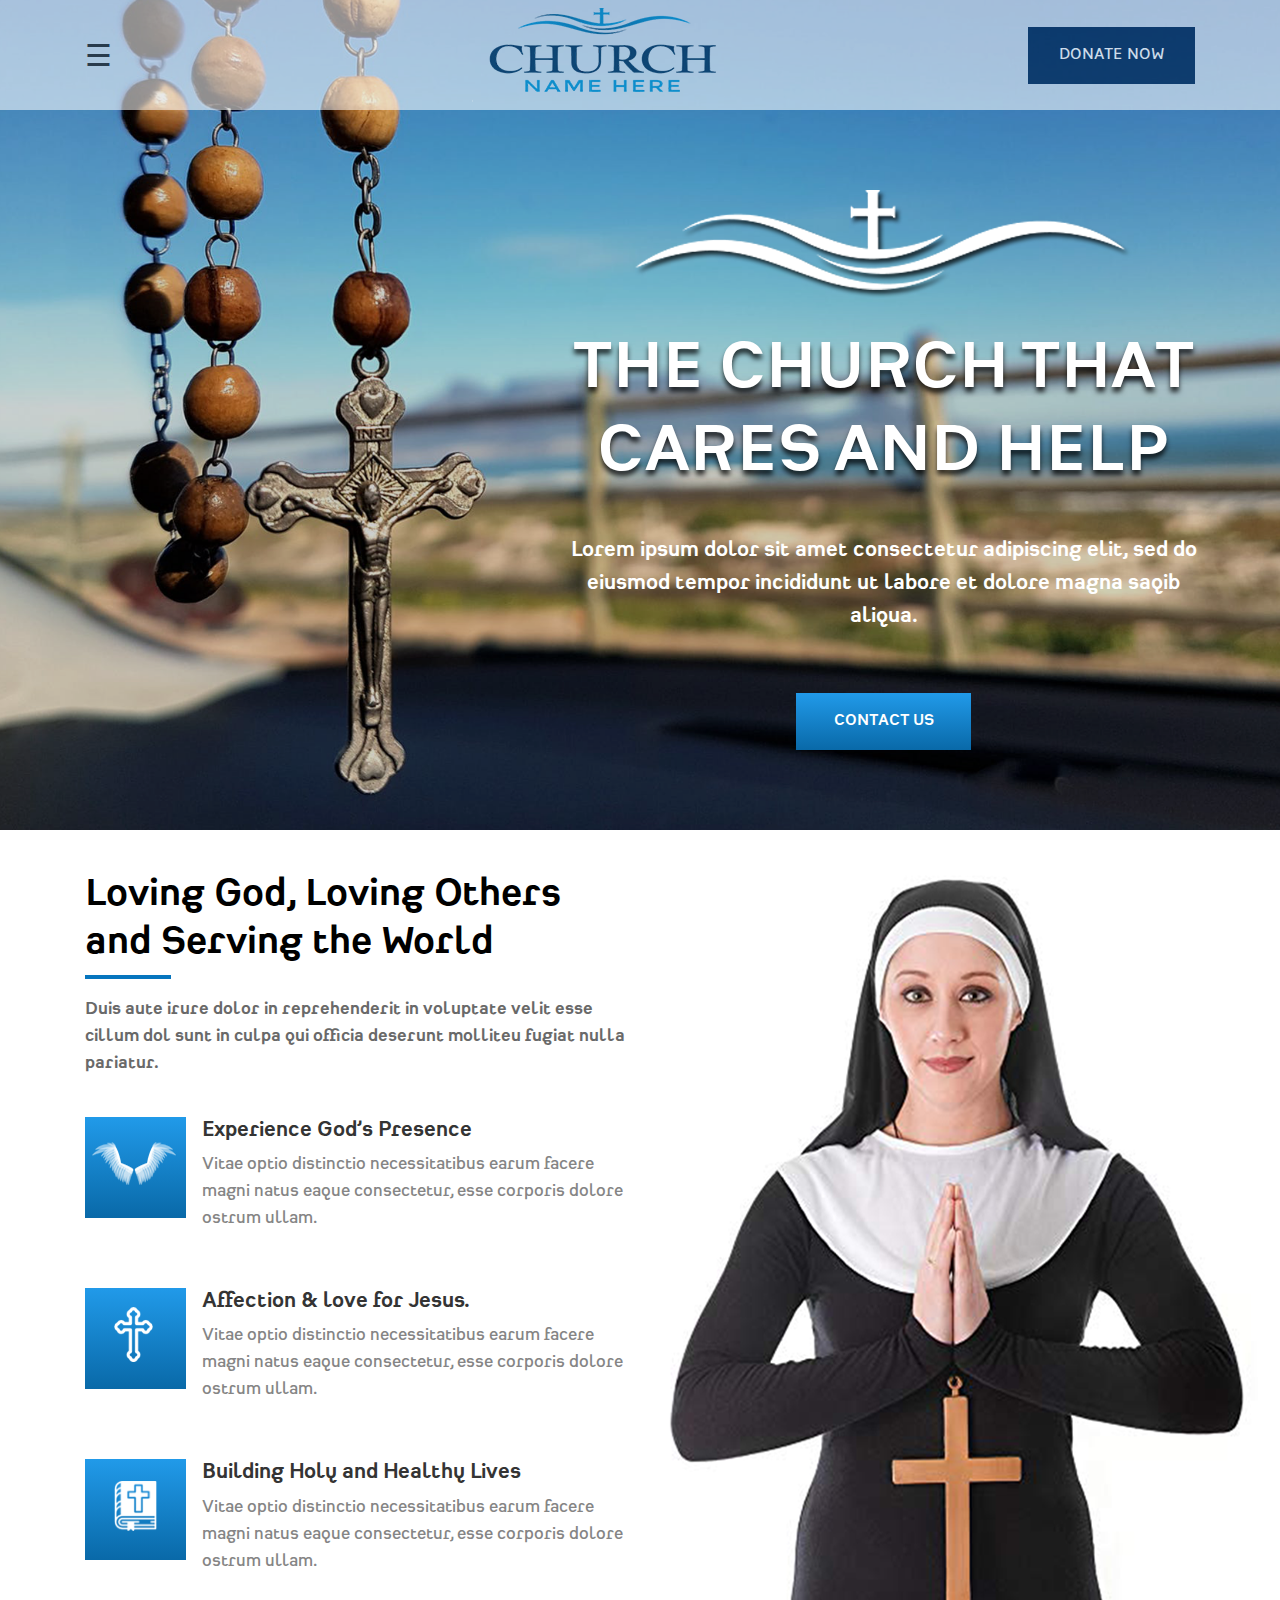
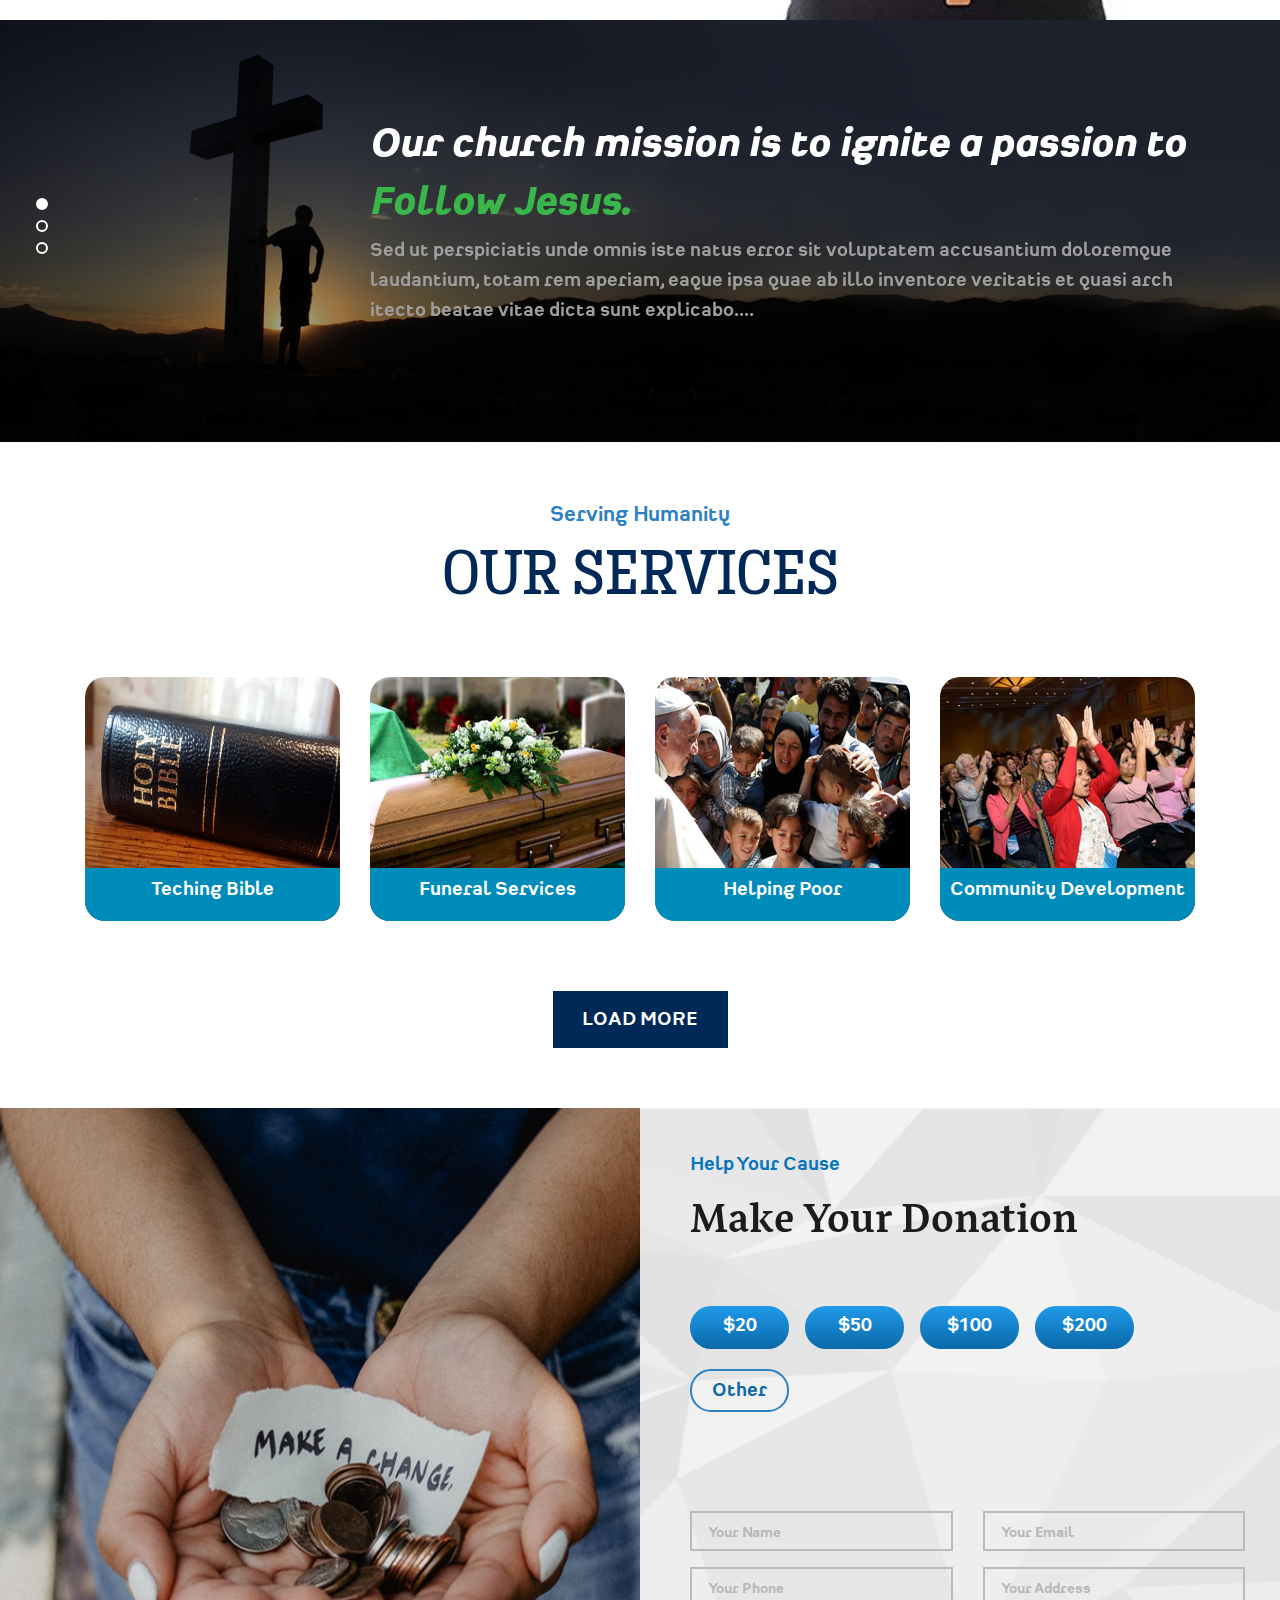
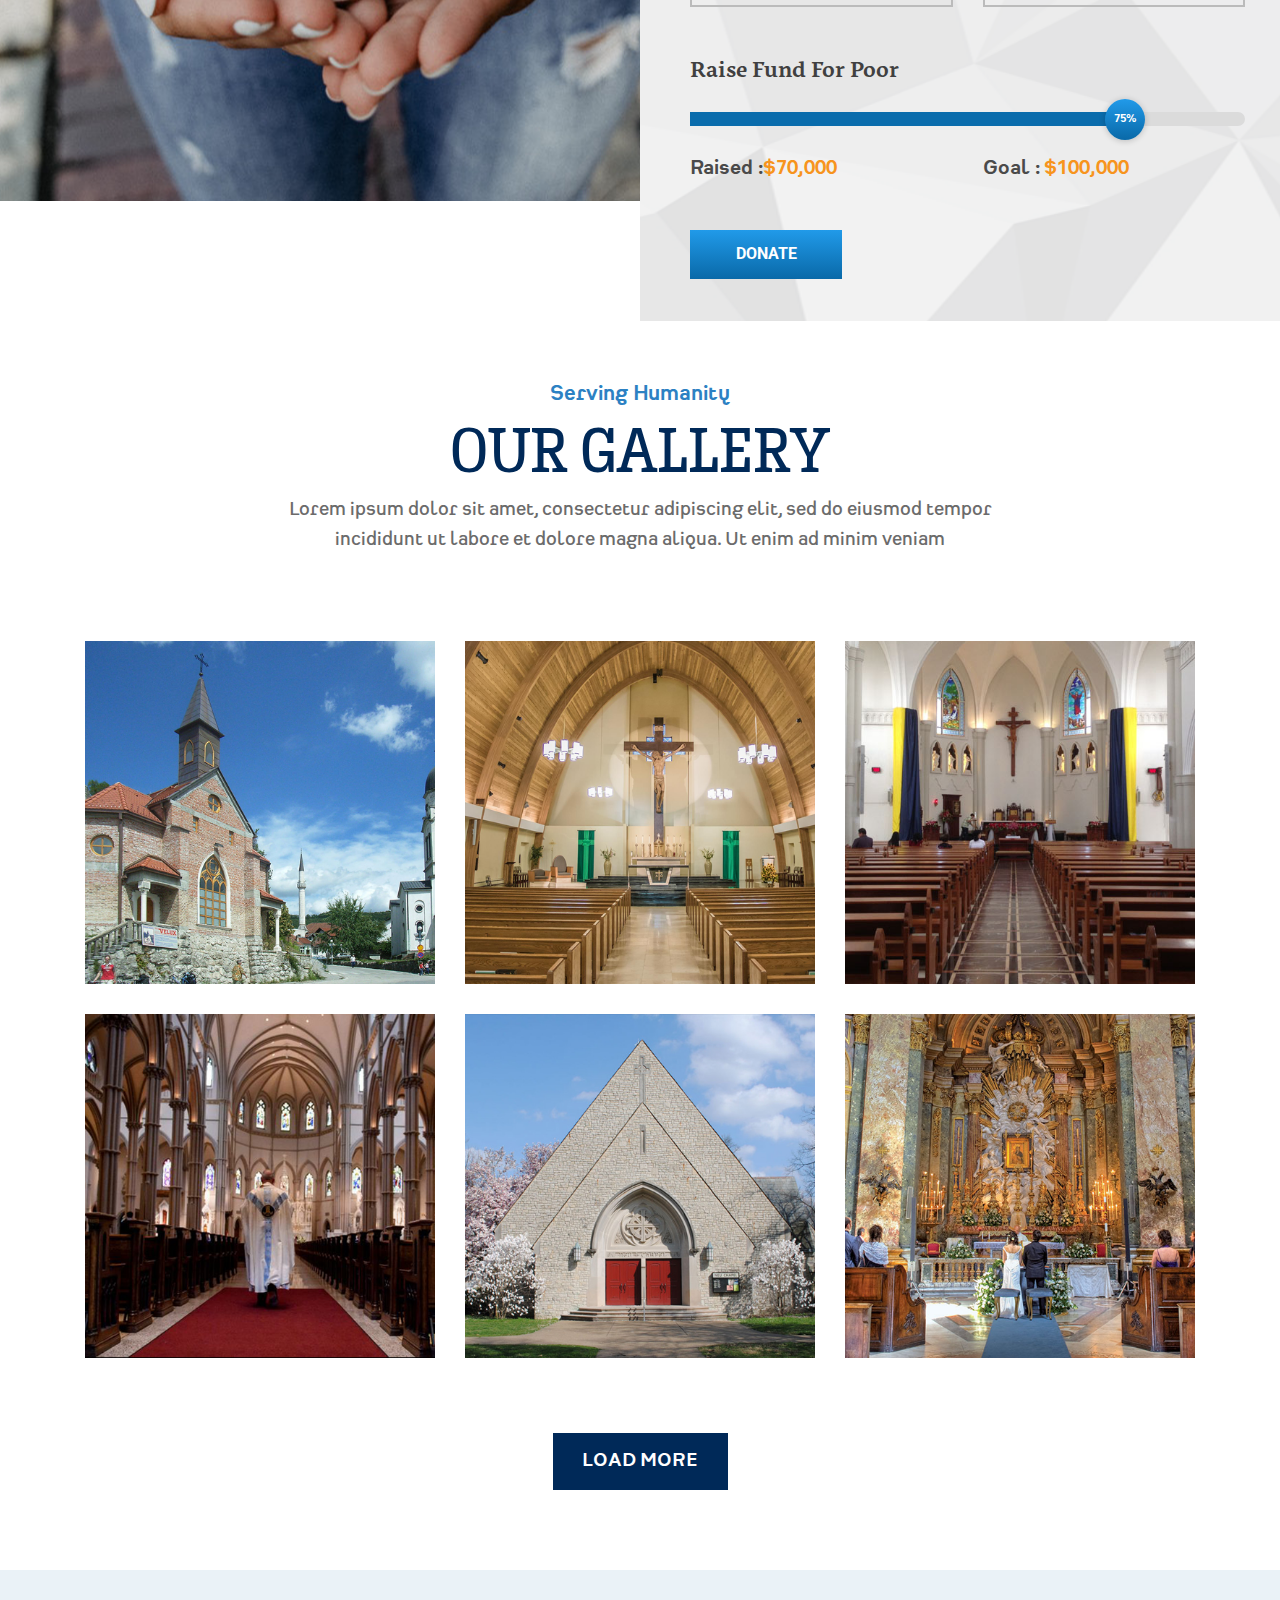
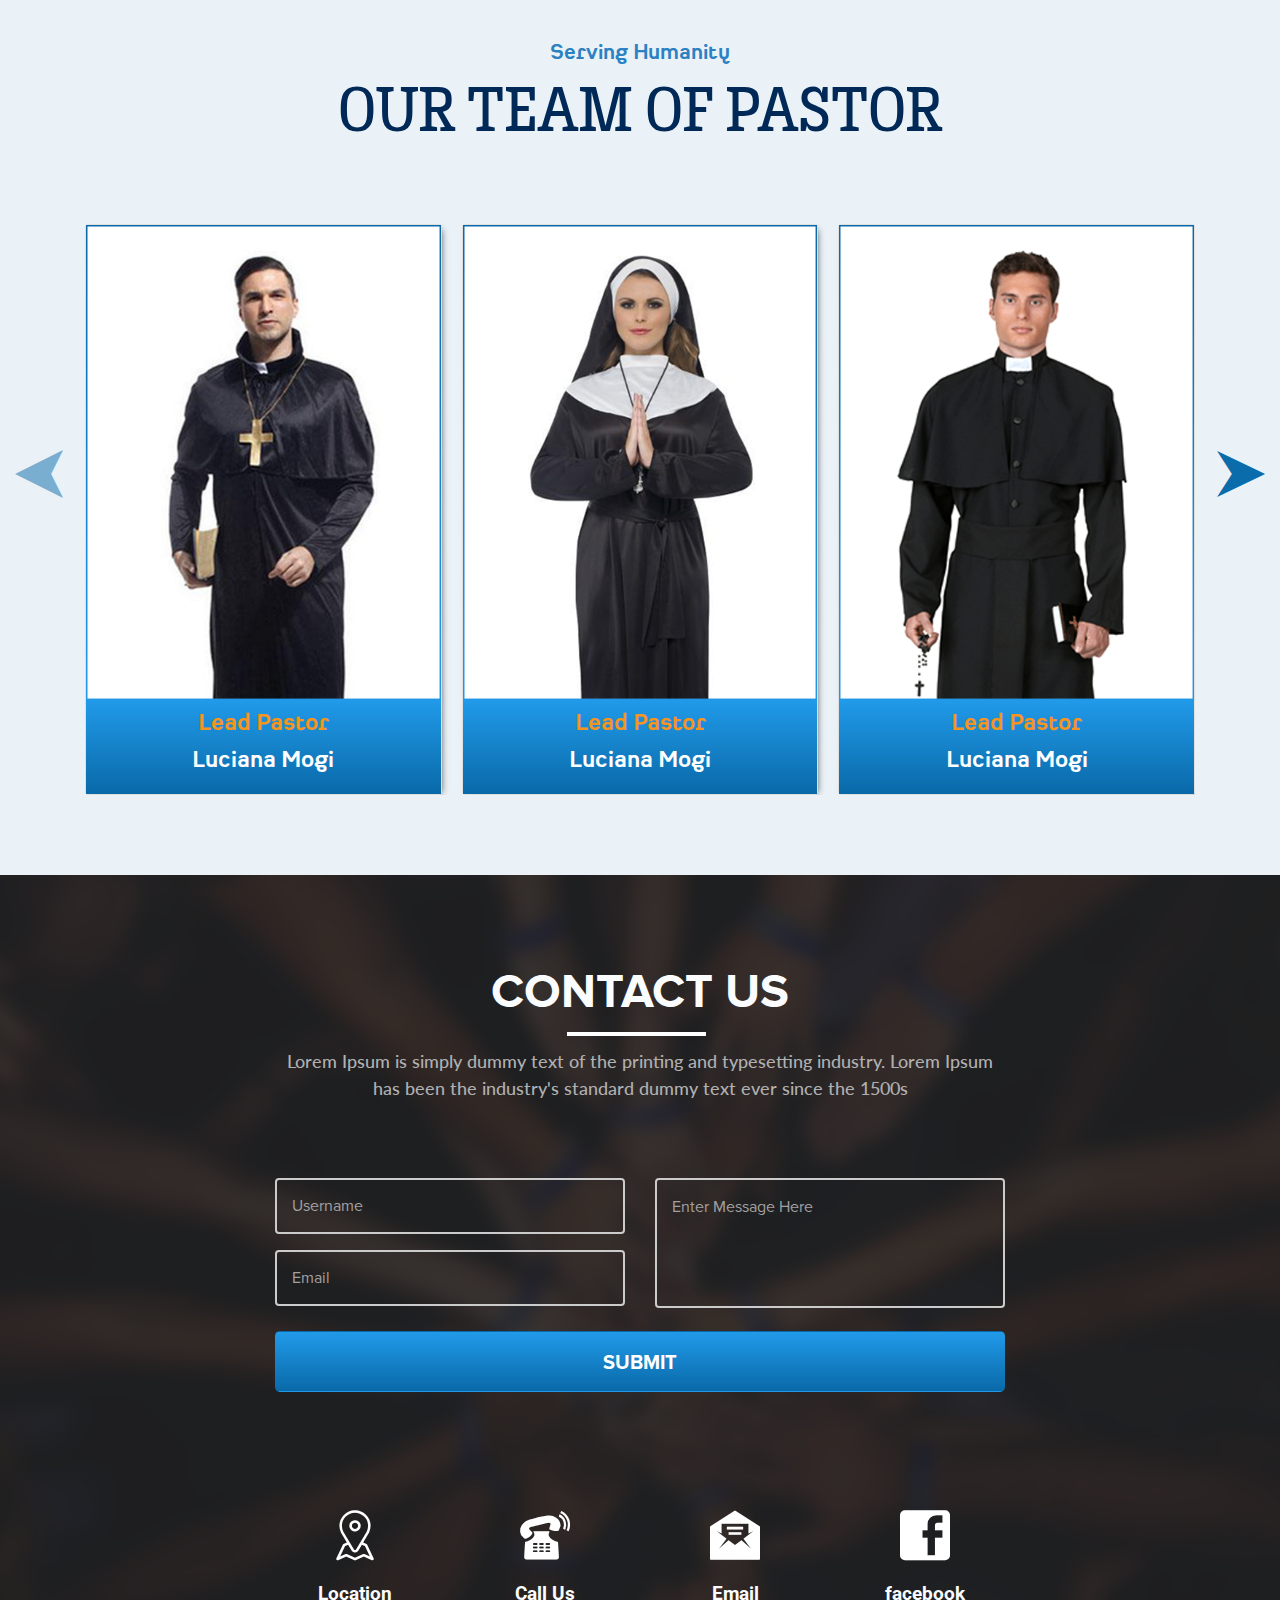
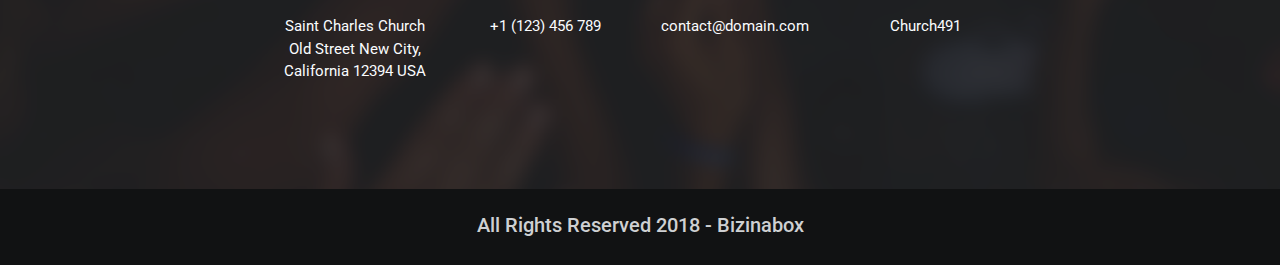
<file: Religiouse-Three/index.html>
﻿<!doctype html>
<html lang="en">
<head>
    <!-- Required meta tags -->
    <meta charset="utf-8">
    <meta name="viewport" content="width=device-width, initial-scale=1, shrink-to-fit=no">
    <link href="https://fonts.googleapis.com/css?family=Lato:300,400,700,900|Roboto:400,500,700,900" rel="stylesheet">
    <link href="assets/fontawesome-free-5.6.1-web/css/all.min.css" rel="stylesheet" />
    <link href="assets/Bootstrap4/css/bootstrap.css" rel="stylesheet" />
    <link href="assets/Bootstrap4/css/animate.css" rel="stylesheet" />
    <link href="assets/Bootstrap4/css/owl.carousel.min.css" rel="stylesheet" />
    <link href="assets/Bootstrap4/css/owl.theme.default.min.css" rel="stylesheet" />
    <link href="assets/Bootstrap4/LightBox/dist/css/lightbox.css" rel="stylesheet" />
    <link href="assets/Bootstrap4/css/jquery-ui.css" rel="stylesheet" />
    <link href="assets/font/flaticon.css" rel="stylesheet" />
    <link href="assets/Bootstrap4/css/styles.css" rel="stylesheet" />
    <title>Religious Theme | Three</title>
</head>
<body>
    <!------------------- Nav BAr Section ------------------->
    <section id="home" style="background-image: url('assets/Images/mian-banner.png');">
        <nav class="navbar navbar-expand-lg navbar-light nav-bg-color">
            <div class="container">
                <a class="navbar-brand">
                    <span style="font-size: 30px; cursor: pointer" onclick="openNav()">&#9776;</span>
                </a>
                <!--<button class="navbar-toggler ml-auto" type="button" data-toggle="collapse" data-target="#navbarSupportedContent"
                            aria-controls="navbarSupportedContent" aria-expanded="false" aria-label="Toggle navigation">
                    <span class="navbar-toggler-icon"></span>
                </button>-->
                <div class="my-logo ml-auto ml-31-p">
                    <a href="index.html"> <img src="assets/Images/logo.png" class="media-width" /></a>
                </div>
                <div id="myNav" class="overlay">
                    <a href="javascript:void(0)" class="closebtn" onclick="closeNav()">&times;</a>
                    <ul class="overlay-content list-styling">
                        <li class="nav-item active">
                            <a class="nav-link scroll" href="#home">Home</a>
                        </li>
                        <li class="nav-item">
                            <a class="nav-link scroll" href="#about">About</a>
                        </li>
                        <li class="nav-item">
                            <a class="nav-link scroll" href="#slider">Work</a>
                        </li>
                        <li class="nav-item">
                            <a class="nav-link scroll" href="#gallery">Gallery</a>
                        </li>
                        <li class="nav-item">
                            <a class="nav-link scroll" href="#contact-us">Contact</a>
                        </li>
                    </ul>
                </div>
                <div class="ml-auto media-donate-mt">
                    <a href="#donation" class="btn btn-donate">Donate Now</a>
                </div>
            </div>
        </nav>
        <div class="container banner-padding-top">
            <div class="row">
                <div class="col-md-7 offset-md-5 text-center">
                    <img src="assets/Images/banner-logo.png" class="img-fluid" />
                    <div>
                        <h2 class="main-banner-text mt-30">
                            THE CHURCH THAT
                            CARES AND HELP
                        </h2>
                        <p class="banner-sub-text mt-40">
                            Lorem ipsum dolor sit amet consectetur
                            adipiscing elit, sed do eiusmod tempor
                            incididunt ut labore et dolore magna
                            saqib aliqua.
                        </p>
                    </div>
                    <div class="text-center mt-60">
                        <a href="#contact-us" class="btn btn-contact">Contact Us</a>
                    </div>
                </div>
            </div>
        </div>
    </section>
    <section id="about" class="mt-40">
        <div class="container">
            <div class="row">
                <div class="col-lg-6">
                    <h2 class="loving-text below-line">
                        Loving God, Loving Others
                        and Serving the World
                    </h2>
                    <p class="about-pera-text mt-30">
                        Duis aute irure dolor in reprehenderit in voluptate velit esse cillum dol
                        sunt in culpa qui officia deserunt molliteu fugiat nulla pariatur.
                    </p>
                    <div class="media mt-40">
                        <div class="about-icon-bg-color mr-3">
                            <img src="assets/Images/about-icon/about-1.png" class="img-fluid" />
                        </div>
                        <div class="media-body">
                            <h2 class="heading-text">Experience God’s Presence</h2>
                            <p class="pera-text">
                                Vitae optio distinctio necessitatibus earum facere magni natus
                                eaque consectetur, esse corporis dolore ostrum ullam.
                            </p>
                        </div>
                    </div>
                    <div class="media mt-40">
                        <div class="about-second-bg-color mr-3">
                            <img src="assets/Images/about-icon/about-2.png" class="img-fluid" />
                        </div>
                        <div class="media-body">
                            <h2 class="heading-text">Affection & love for Jesus.</h2>
                            <p class="pera-text">
                                Vitae optio distinctio necessitatibus earum facere magni natus
                                eaque consectetur, esse corporis dolore ostrum ullam.
                            </p>
                        </div>
                    </div>
                    <div class="media mt-40">
                        <div class="about-second-bg-color mr-3">
                            <img src="assets/Images/about-icon/about-3.png" class="img-fluid" />
                        </div>
                        <div class="media-body">
                            <h2 class="heading-text">Building Holy and Healthy Lives</h2>
                            <p class="pera-text">
                                Vitae optio distinctio necessitatibus earum facere magni natus
                                eaque consectetur, esse corporis dolore ostrum ullam.
                            </p>
                        </div>
                    </div>
                </div>
                <div class="col-lg-6">
                    <img src="assets/Images/about.png" class="media-img-width media-img-vh" />
                </div>
            </div>
        </div>
    </section>
    <section id="slider" style="background-image: url('assets/Images/slider.png');">
        <div class="container">
            <div class="row">
                <div class="col-md-9 offset-md-3">
                    <div class="owl-carousel owl-theme">
                        <div>
                            <h2 class="mission-text">
                                Our church mission is to ignite a passion to
                            </h2>
                            <h2 class="jesus-text">
                                Follow Jesus.
                            </h2>
                            <p class="slider-pera-text">
                                Sed ut perspiciatis unde omnis iste natus error sit voluptatem accusantium doloremque
                                laudantium, totam rem aperiam, eaque ipsa quae ab illo inventore veritatis et quasi arch
                                itecto beatae vitae dicta sunt explicabo....
                            </p>
                        </div>
                        <div>
                            <h2 class="mission-text">
                                Our church mission is to ignite a passion to
                            </h2>
                            <h2 class="jesus-text">
                                Follow Jesus.
                            </h2>
                            <p class="slider-pera-text">
                                Sed ut perspiciatis unde omnis iste natus error sit voluptatem accusantium doloremque
                                laudantium, totam rem aperiam, eaque ipsa quae ab illo inventore veritatis et quasi arch
                                itecto beatae vitae dicta sunt explicabo....
                            </p>
                        </div>
                        <div>
                            <h2 class="mission-text">
                                Our church mission is to ignite a passion to
                            </h2>
                            <h2 class="jesus-text">
                                Follow Jesus.
                            </h2>
                            <p class="slider-pera-text">
                                Sed ut perspiciatis unde omnis iste natus error sit voluptatem accusantium doloremque
                                laudantium, totam rem aperiam, eaque ipsa quae ab illo inventore veritatis et quasi arch
                                itecto beatae vitae dicta sunt explicabo....
                            </p>
                        </div>
                    </div>
                </div>
            </div>
        </div>
    </section>
    <section id="services" class="mt-60">
        <div class="container text-center">
            <div class="row">
                <div class="col-md-8 offset-md-2 ">
                    <div>
                        <h5 class="humanity-text">Serving Humanity</h5>
                        <h2 class="service-text">OUr Services</h2>
                    </div>
                </div>
            </div>
            <div class="row my-gutter loadMore">
                <div class="col-lg-3 col-md-4 item mt-60">
                    <div class="containing">
                        <img src="assets/Images/service/s1.png" class="img-fluid image-radius image" />
                        <div class="overlay">
                            <div class="text-center">
                                <i class="flaticon-teacher-pointing-blackboard tech-block"></i>
                            </div>
                            <h2 class="card-heading">Teching Bible</h2>
                            <p class="card-desc-text">
                                Neque porro quisquam estqui dolor
                                em ipsum quia dolor sit amet sed
                                numquam eius modi tempora
                            </p>
                        </div>
                    </div>
                </div>
                <div class="col-lg-3 col-md-4 item mt-60">
                    <div class="containing">
                        <img src="assets/Images/service/s2.png" class="img-fluid image-radius image" />
                        <div class="overlay">
                            <div class="text-center">
                                <i class="flaticon-circle-between-hands tech-block"></i>
                            </div>
                            <h2 class="card-heading">Funeral Services</h2>
                            <p class="card-desc-text">
                                Neque porro quisquam estqui dolor
                                em ipsum quia dolor sit amet sed
                                numquam eius modi tempora
                            </p>
                        </div>
                    </div>
                </div>
                <div class="col-lg-3 col-md-4 item mt-60">
                    <div class="containing">
                        <img src="assets/Images/service/s3.png" class="img-fluid image-radius image" />
                        <div class="overlay">
                            <div class="text-center">
                                <i class="flaticon-customer tech-block"></i>
                            </div>
                            <h2 class="card-heading">Helping Poor</h2>
                            <p class="card-desc-text">
                                Neque porro quisquam estqui dolor
                                em ipsum quia dolor sit amet sed
                                numquam eius modi tempora
                            </p>
                        </div>
                    </div>
                </div>
                <div class="col-lg-3 col-md-4 item mt-60">
                    <div class="containing">
                        <img src="assets/Images/service/s4.png" class="img-fluid image-radius image" />
                        <div class="overlay">
                            <div class="text-center">
                                <i class="flaticon-meeting tech-block"></i>
                            </div>
                            <h2 class="card-heading">Community Development</h2>
                            <p class="card-desc-text">
                                Neque porro quisquam estqui dolor
                                em ipsum quia dolor sit amet sed
                                numquam eius modi tempora
                            </p>
                        </div>
                    </div>
                </div>
                <div class="col-lg-3 col-md-4 item mt-60">
                    <div class="containing">
                        <img src="assets/Images/service/s1.png" class="img-fluid image-radius image" />
                        <div class="overlay">
                            <div class="text-center">
                                <i class="flaticon-teacher-pointing-blackboard tech-block"></i>
                            </div>
                            <h2 class="card-heading">Teching Bible</h2>
                            <p class="card-desc-text">
                                Neque porro quisquam estqui dolor
                                em ipsum quia dolor sit amet sed
                                numquam eius modi tempora
                            </p>
                        </div>
                    </div>
                </div>
                <div class="col-lg-3 col-md-4 item mt-60">
                    <div class="containing">
                        <img src="assets/Images/service/s2.png" class="img-fluid image-radius image" />
                        <div class="overlay">
                            <div class="text-center">
                                <i class="flaticon-circle-between-hands tech-block"></i>
                            </div>
                            <h2 class="card-heading">Funeral Services</h2>
                            <p class="card-desc-text">
                                Neque porro quisquam estqui dolor
                                em ipsum quia dolor sit amet sed
                                numquam eius modi tempora
                            </p>
                        </div>
                    </div>
                </div>
                <div class="col-lg-3 col-md-4 item mt-60">
                    <div class="containing">
                        <img src="assets/Images/service/s3.png" class="img-fluid image-radius image" />
                        <div class="overlay">
                            <div class="text-center">
                                <i class="flaticon-customer tech-block"></i>
                            </div>
                            <h2 class="card-heading">Helping Poor</h2>
                            <p class="card-desc-text">
                                Neque porro quisquam estqui dolor
                                em ipsum quia dolor sit amet sed
                                numquam eius modi tempora
                            </p>
                        </div>
                    </div>
                </div>
                <div class="col-lg-3 col-md-4 item mt-60">
                    <div class="containing">
                        <img src="assets/Images/service/s4.png" class="img-fluid image-radius image" />
                        <div class="overlay">
                            <div class="text-center">
                                <i class="flaticon-meeting tech-block"></i>
                            </div>
                            <h2 class="card-heading">Community Development</h2>
                            <p class="card-desc-text">
                                Neque porro quisquam estqui dolor
                                em ipsum quia dolor sit amet sed
                                numquam eius modi tempora
                            </p>
                        </div>
                    </div>
                </div>
            </div>
        </div>
    </section>
    <section id="donation" class="mt-60">
        <div class="row">
            <div class="col-lg-6 p-0 media-money-align">
                <img src="assets/Images/money.png" class="w-100 media-money-img-height" />
            </div>
            <div class="col-lg-6 p-0">
                <div class="donation-bg" style="background-image: url('assets/Images/donation-bg.png');">
                    <div>
                        <p class="cause-text">Help your cause</p>
                        <h2 class="make-text">Make Your Donation</h2>
                        <div class="text-left">
                            <form action="" class="mt-30">
                                <div class="form-check-inline">
                                    <label class="form-check-label radio-active bg-danger" for="radio1">
                                        <input type="radio" class="form-check-input radio-active" id="radio1" name="donation"
                                               value="₽5" checked>$20
                                    </label>
                                </div>
                                <div class="form-check-inline">
                                    <label class="form-check-label" for="radio2">
                                        <input type="radio" class="form-check-input" id="radio2" name="donation" value="₽10">$50
                                    </label>
                                </div>
                                <div class="form-check-inline media-other-mt">
                                    <label class="form-check-label" for="radio3">
                                        <input type="radio" class="form-check-input" id="radio3" name="donation" value="₽15">$100
                                    </label>
                                </div>
                                <div class="form-check-inline">
                                    <label class="form-check-label" for="radio4">
                                        <input type="radio" class="form-check-input" id="radio4" name="donation" value="₽20">$200
                                    </label>
                                </div>
                                <div class="form-check-inline media-other-mt">
                                    <label class="form-check-label-other" for="radio5">
                                        <input type="radio" class="form-check-input" id="radio5" name="donation" value="other">Other
                                    </label>
                                </div>
                                <div class="display-none mt-15 text-center" style="margin-right: 89%">
                                    <input type="number" class="form-check-input my-control" id="radio6" name="donation" value="" placeholder="Make Your Own Donation Example / 100$">
                                </div>
                                <div class="row mt-91">
                                    <div class="col-md-6">
                                        <div class="form-group">
                                            <input type="text" class="donation-input" placeholder="Your Name" required="" />
                                        </div>
                                    </div>
                                    <div class="col-md-6">
                                        <div class="form-group">
                                            <input type="email" class="donation-input" placeholder="Your Email" required="" />
                                        </div>
                                    </div>
                                    <div class="col-md-6">
                                        <div class="form-group">
                                            <input type="text" class="donation-input" placeholder="Your Phone" required="" />
                                        </div>
                                    </div>
                                    <div class="col-md-6">
                                        <div class="form-group">
                                            <input type="text" class="donation-input" placeholder="Your Address" required="" />
                                        </div>
                                    </div>
                                </div>
                                <div>
                                    <h2 class="fund-text mt-35">Raise Fund for Poor</h2>
                                    <div id="audio-player-container" class="mt-20">
                                        <div class="audio-progress" id="audio-progress">
                                            <div id="draggable-point" style="left:75%;position:absolute;" class="draggable ui-widget-content">
                                                <div id="audio-progress-handle">
                                                    <p class="counter-text">75%</p>
                                                </div>
                                            </div>
                                            <div id="audio-progress-bar" class="bar" style="width:80%">
                                            </div>
                                        </div>
                                    </div>
                                    <div id="posX"></div>
                                    <div class="row mt-30">
                                        <div class="col-md-6">
                                            <h5 class="money-text">Raised :<span class="color-text">$70,000</span></h5>
                                        </div>
                                        <div class="col-md-6">
                                            <h5 class="money-text">Goal : <span class="color-text">$100,000</span></h5>
                                        </div>
                                    </div>
                                </div>
                                <div class="mt-40 text-left">
                                    <button type="submit" class="btn btn-donation">Donate</button>
                                </div>
                            </form>
                        </div>
                    </div>
                </div>
            </div>
        </div>
    </section>
    <section id="gallery" class="mt-60">
        <div class="container text-center">
            <div class="row">
                <div class="col-md-8 offset-md-2 ">
                    <div>
                        <h5 class="humanity-text">Serving Humanity</h5>
                        <h2 class="service-text">Our Gallery</h2>
                        <p class="gallery-pera">
                            Lorem ipsum dolor sit amet, consectetur adipiscing elit, sed do eiusmod tempor incididunt
                            ut labore et dolore magna aliqua. Ut enim ad minim veniam
                        </p>
                    </div>
                </div>
            </div>
            <div class="row mt-40 justify-content-center">
                <div class="col-md-4 no-display mt-30"><img src="assets/Images/Gallery/g1.png" class="img-fluid" /></div>
                <div class="col-md-4 no-display mt-30"><img src="assets/Images/Gallery/g2.png" class="img-fluid" /></div>
                <div class="col-md-4 no-display mt-30"><img src="assets/Images/Gallery/g3.png" class="img-fluid" /></div>
                <div class="col-md-4 no-display mt-30"><img src="assets/Images/Gallery/g4.png" class="img-fluid" /></div>
                <div class="col-md-4 no-display mt-30"><img src="assets/Images/Gallery/g6.png" class="img-fluid" /></div>
                <div class="col-md-4 no-display mt-30"><img src="assets/Images/Gallery/g5.png" class="img-fluid" /></div>
                <div class="col-md-4 no-display mt-30"><img src="assets/Images/Gallery/g1.png" class="img-fluid" /></div>
                <div class="col-md-4 no-display mt-30"><img src="assets/Images/Gallery/g2.png" class="img-fluid" /></div>
                <div class="col-md-4 no-display mt-30"><img src="assets/Images/Gallery/g3.png" class="img-fluid" /></div>
                <div class="col-md-4 no-display mt-30"><img src="assets/Images/Gallery/g4.png" class="img-fluid" /></div>
                <div class="col-md-4 no-display mt-30"><img src="assets/Images/Gallery/g6.png" class="img-fluid" /></div>
                <div class="col-md-4 no-display mt-30"><img src="assets/Images/Gallery/g5.png" class="img-fluid" /></div>
                <div class="text-center mt-75">
                    <button class="btn btn-load-more" id="load-more">Load More</button>
                </div>
            </div>
        </div>
    </section>
    <section id="owl-slider-section" class="mt-80">
        <div class="container text-center">
            <div class="row">
                <div class="col-md-8 offset-md-2 ">
                    <div>
                        <h5 class="humanity-text">Serving Humanity</h5>
                        <h2 class="service-text">Our Team of Pastor</h2>
                    </div>
                </div>
            </div>
            <div class="row">
                <div class="col-md-12 mt-70">
                    <div id="owl-one" class="owl-carousel owl-theme">
                        <div>
                            <div class="card card-shadow">
                                <img src="assets/Images/team/time.png" />
                                <div class="card-body">
                                    <div class="card-bg-color">
                                        <h2 class="designation-text">Lead Pastor</h2>
                                        <h2 class="card-name-text">Luciana Mogi</h2>
                                    </div>
                                </div>
                            </div>
                        </div>
                        <div>
                            <div class="card card-shadow">
                                <img src="assets/Images/team/time-1.png" />
                                <div class="card-body">
                                    <div class="card-bg-color">
                                        <h2 class="designation-text">Lead Pastor</h2>
                                        <h2 class="card-name-text">Luciana Mogi</h2>
                                    </div>
                                </div>
                            </div>
                        </div>
                        <div>
                            <div class="card card-shadow">
                                <img src="assets/Images/team/time-2.png" />
                                <div class="card-body">
                                    <div class="card-bg-color">
                                        <h2 class="designation-text">Lead Pastor</h2>
                                        <h2 class="card-name-text">Luciana Mogi</h2>
                                    </div>
                                </div>
                            </div>
                        </div>
                        <div>
                            <div class="card card-shadow">
                                <img src="assets/Images/team/time.png" />
                                <div class="card-body">
                                    <div class="card-bg-color">
                                        <h2 class="designation-text">Lead Pastor</h2>
                                        <h2 class="card-name-text">Luciana Mogi</h2>
                                    </div>
                                </div>
                            </div>
                        </div>
                        <div>
                            <div class="card card-shadow">
                                <img src="assets/Images/team/time-1.png" />
                                <div class="card-body">
                                    <div class="card-bg-color">
                                        <h2 class="designation-text">Lead Pastor</h2>
                                        <h2 class="card-name-text">Luciana Mogi</h2>
                                    </div>
                                </div>
                            </div>
                        </div>
                        <div>
                            <div class="card card-shadow">
                                <img src="assets/Images/team/time-2.png" />
                                <div class="card-body">
                                    <div class="card-bg-color">
                                        <h2 class="designation-text">Lead Pastor</h2>
                                        <h2 class="card-name-text">Luciana Mogi</h2>
                                    </div>
                                </div>
                            </div>
                        </div>
                    </div>
                </div>
            </div>
        </div>
    </section>
    <section id="contact-us" style="background-image: url('assets/Images/contact-banner.png');">
        <div class="container">
            <div class="row">
                <div class="col-md-8 offset-md-2 text-center">
                    <h2 class="contact-text below-contact">Contact Us</h2>
                    <p class="contact-desc mt-25">
                        Lorem Ipsum is simply dummy text of the printing and typesetting industry. Lorem Ipsum has been the industry's standard dummy text ever since the 1500s
                    </p>
                </div>
            </div>
        </div>
        <div class="container mt-60">
            <form action="/" method="post">
                <div class="row">
                    <div class="col-md-4 offset-md-2">
                        <div class="form-group">
                            <input type="text" name="name" value="" class="input-field" required="" placeholder="Username" />
                        </div>
                        <div class="form-group">
                            <input type="text" name="name" value="" class="input-field" required="" placeholder="Email" />
                        </div>
                    </div>
                    <div class="col-md-4">
                        <div class="form-group">
                            <textarea class="text-area" rows="4" required="" placeholder="Enter Message Here"></textarea>
                        </div>
                    </div>
                    <div class="col-md-8 offset-md-2">
                        <div class="form-group">
                            <button type="submit" class="btn btn-submit btn-block">Submit</button>
                        </div>
                    </div>
                </div>
            </form>
            <div class="row mt-90">
                <div class="col-md-8 offset-md-2">
                    <div class="row justify-content-center">
                        <div class="col-lg-3 col-md-6 text-center">
                            <i class="flaticon-placeholder text-white"></i>
                            <h2 class="main-heading mt-10">Location</h2>
                            <p class="main-desc mt-10">
                                Saint Charles Church Old Street
                                New City, California 12394 USA
                            </p>
                        </div>
                        <div class="col-lg-3 col-md-6 text-center">
                            <i class="flaticon-old-telephone-ringing text-white"></i>
                            <h2 class="main-heading mt-10">Call Us</h2>
                            <p class="main-desc mt-10">
                                +1 (123) 456 789
                            </p>
                        </div>
                        <div class="col-lg-3 col-md-6 text-center">
                            <i class="flaticon-letter text-white"></i>
                            <h2 class="main-heading mt-10">Email</h2>
                            <p class="main-desc mt-10">
                                <a href="mailto:usmanhaiderkhan4@gmail.com" class="link-style"> contact@domain.com</a>
                            </p>
                        </div>
                        <div class="col-lg-3 col-md-6 text-center">
                            <i class="flaticon-facebook-logo text-white"></i>
                            <h2 class="main-heading mt-10">facebook</h2>
                            <p class="main-desc mt-10">
                                Church491
                            </p>
                        </div>
                    </div>
                </div>
            </div>
        </div>
    </section>
    <footer id="footer">
        <div class="footer-bg-color">
            <h2 class="footer-font text-center">All Rights Reserved 2018 - Bizinabox</h2>
        </div>
    </footer>
    <!------------------- JQuery Files Section ------------------->
    <script src="assets/Bootstrap4/js/jquery.slim.min.js"></script>
    <script src="assets/Bootstrap4/js/poper.min.js"></script>
    <script src="assets/Bootstrap4/js/bootstrap.min.js"></script>
    <script src="assets/Bootstrap4/js/owl.carousel.min.js"></script>
    <script src="assets/Bootstrap4/LightBox/dist/js/lightbox.min.js"></script>
    <script src="assets/Bootstrap4/js/loadMoreResults.js"></script>
    <script src="assets/Bootstrap4/js/jquery-ui.js"></script>
    <script src="assets/Bootstrap4/js/smoothscroll.js"></script>
    <script src="assets/Bootstrap4/js/scrollinToview.js"></script>
    <script src="assets/Bootstrap4/js/wow.min.js"></script>
    <script src="assets/Bootstrap4/js/script.js"></script>
    <script type="text/javascript">new WOW().init();</script>
</body>
</html>
</file>
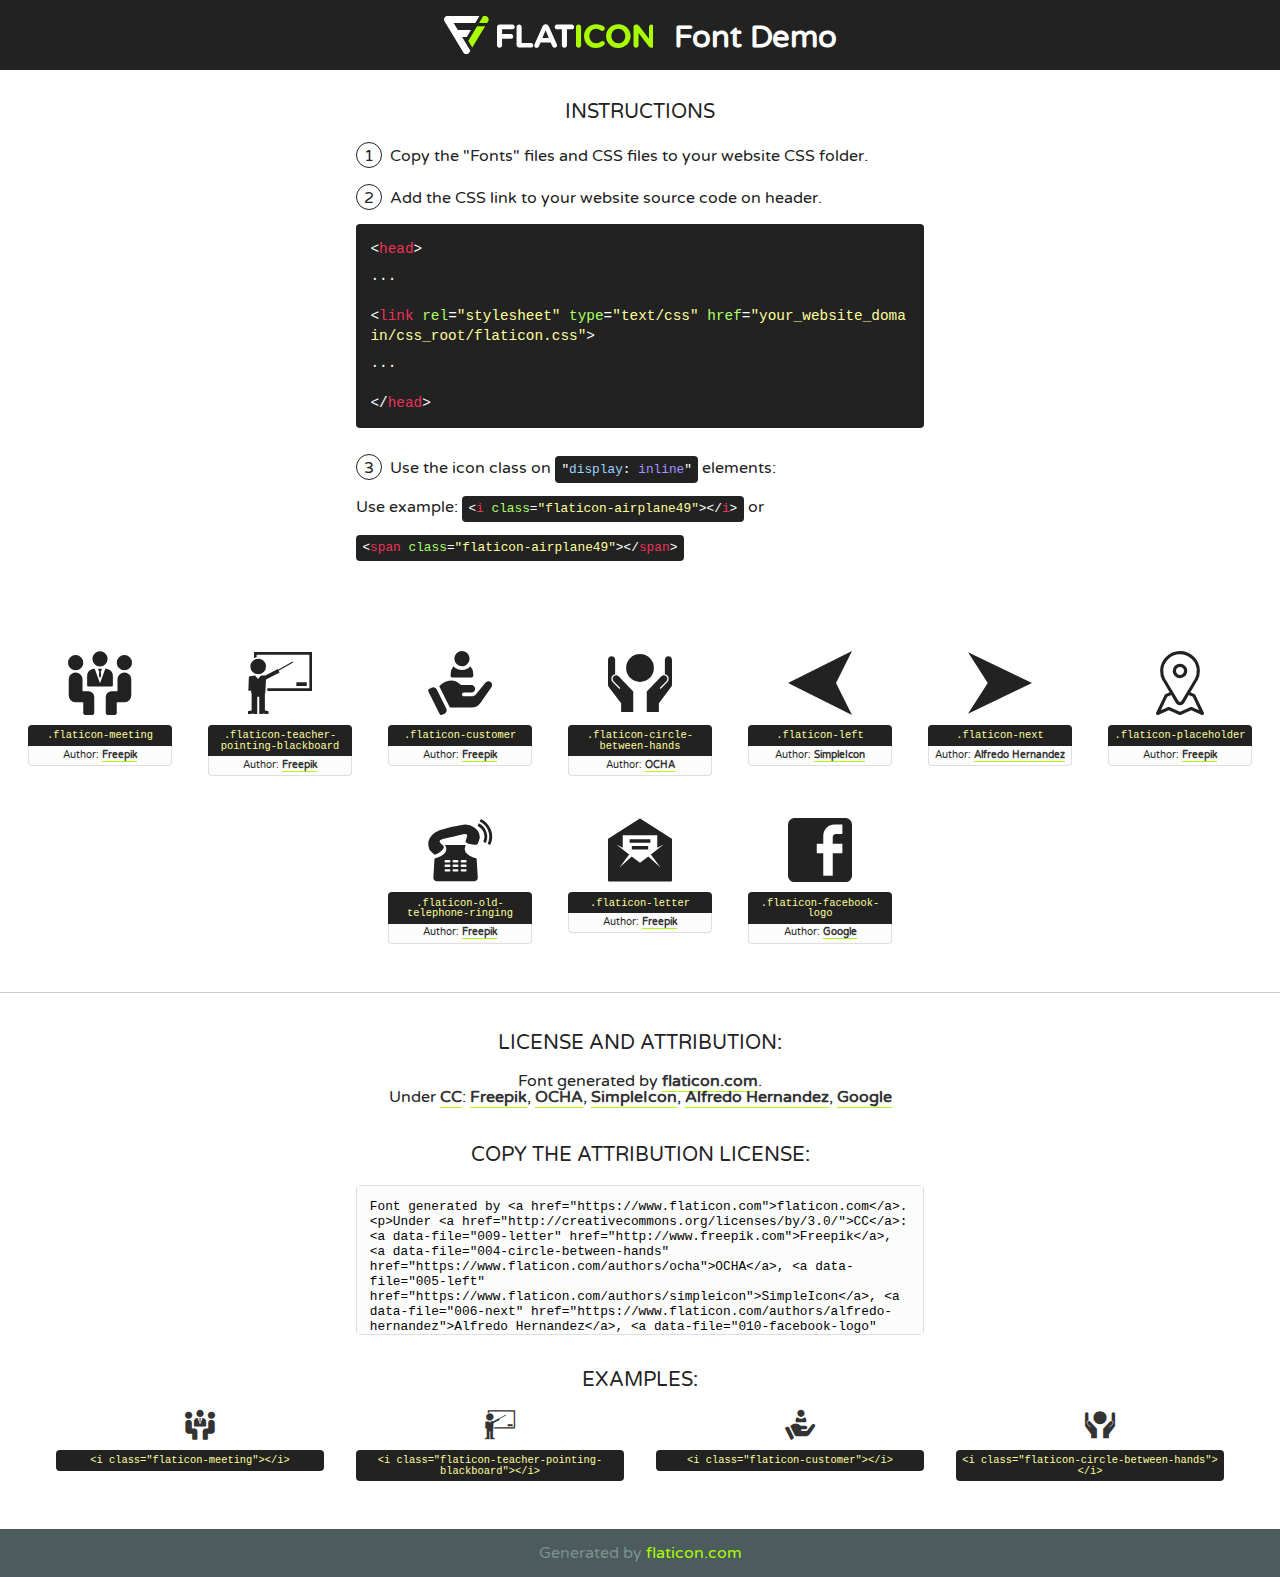
<file: Religiouse-Three/assets/font/flaticon.html>
<!DOCTYPE html>
<!--
  Flaticon icon font: Flaticon
  Creation date: 20/03/2019 10:44
-->
<html>
<!DOCTYPE html>
<html>

<head>
    <title>Flaticon WebFont</title>
    <link href="http://fonts.googleapis.com/css?family=Varela+Round" rel="stylesheet" type="text/css" />
    <link rel="stylesheet" type="text/css" href="flaticon.css">
    <meta charset="UTF-8">
    <style>
    html, body, div, span, applet, object, iframe,
    h1, h2, h3, h4, h5, h6, p, blockquote, pre,
    a, abbr, acronym, address, big, cite, code,
    del, dfn, em, img, ins, kbd, q, s, samp,
    small, strike, strong, sub, sup, tt, var,
    b, u, i, center,
    dl, dt, dd, ol, ul, li,
    fieldset, form, label, legend,
    table, caption, tbody, tfoot, thead, tr, th, td,
    article, aside, canvas, details, embed, 
    figure, figcaption, footer, header, hgroup, 
    menu, nav, output, ruby, section, summary,
    time, mark, audio, video {
        margin: 0;
        padding: 0;
        border: 0;
        font-size: 100%;
        font: inherit;
        vertical-align: baseline;
    }
    /* HTML5 display-role reset for older browsers */
    article, aside, details, figcaption, figure, 
    footer, header, hgroup, menu, nav, section {
        display: block;
    }
    body {
        line-height: 1;
    }
    ol, ul {
        list-style: none;
    }
    blockquote, q {
        quotes: none;
    }
    blockquote:before, blockquote:after,
    q:before, q:after {
        content: '';
        content: none;
    }
    table {
        border-collapse: collapse;
        border-spacing: 0;
    }
    body {
        font-family: 'Varela Round', Helvetica, Arial, sans-serif;
        font-size: 16px;
        color: #222;
    }
    a {
        color: #333;
        border-bottom: 1px solid #a9fd00;
        font-weight: bold;
        text-decoration: none;
    }
    * {
        -moz-box-sizing: border-box;
        -webkit-box-sizing: border-box;
        box-sizing: border-box;
        margin: 0;
        padding: 0;
    }
    [class^="flaticon-"]:before, [class*=" flaticon-"]:before, [class^="flaticon-"]:after, [class*=" flaticon-"]:after {
        font-family: Flaticon;
        font-size: 30px;
        font-style: normal;
        margin-left: 20px;
        color: #333;
    }
    .wrapper {
        max-width: 600px;
        margin: auto;
        padding: 0 1em;
    }
    .title {
        font-size: 1.25em;
        text-align: center;
        margin-bottom: 1em;
        text-transform: uppercase;
    }
    header {
        text-align: center;
        background-color: #222;
        color: #fff;
        padding: 1em;
    }
    header .logo {
        width: 210px;
        height: 38px;
        display: inline-block;
        vertical-align: middle;
        margin-right: 1em;
        border: none;
    }
    header strong {
        font-size: 1.95em;
        font-weight: bold;
        vertical-align: middle;
        margin-top: 5px;
        display: inline-block;
    }
    .demo {
        margin: 2em auto;
        line-height: 1.25em;
    }
    .demo ul li {
        margin-bottom: 1em;
    }
    .demo ul li .num {
        color: #222;
        border-radius: 20px;
        display: inline-block;
        width: 26px;
        padding: 3px;
        height: 26px;
        text-align: center;
        margin-right: 0.5em;
        border: 1px solid #222;
    }
    .demo ul li code {
        background-color: #222;
        border-radius: 4px;
        padding: 0.25em 0.5em;
        display: inline-block;
        color: #fff;
        font-family: Consolas,Monaco,Lucida Console,Liberation Mono,DejaVu Sans Mono,Bitstream Vera Sans Mono,Courier New, monospace;
        font-weight: lighter;
        margin-top: 1em;
        font-size: 0.8em;
        word-break: break-all;
    }
    .demo ul li code.big {
        padding: 1em;
        font-size: 0.9em;
    }
    .demo ul li code .red {
        color: #EF3159;
    }
    .demo ul li code .green {
        color: #ACFF65;
    }
    .demo ul li code .yellow {
        color: #FFFF99;
    }
    .demo ul li code .blue {
        color: #99D3FF;
    }
    .demo ul li code .purple {
        color: #A295FF;
    }
    .demo ul li code .dots {
        margin-top: 0.5em;
        display: block;
    }
    #glyphs {
        border-bottom: 1px solid #ccc;
        padding: 2em 0;
        text-align: center;
    }
    .glyph {
        display: inline-block;
        width: 9em;
        margin: 1em;
        text-align: center;
        vertical-align: top;
        background: #FFF;
    }
    .glyph .glyph-icon {
        padding: 10px;
        display: block;
        font-family:"Flaticon";
        font-size: 64px;
        line-height: 1;
    }
    .glyph .glyph-icon:before {
        font-size: 64px;
        color: #222;
        margin-left: 0;
    }
    .class-name {
        font-size: 0.65em;
        background-color: #222;
        color: #fff;
        border-radius: 4px 4px 0 0;
        padding: 0.5em;
        color: #FFFF99;
        font-family: Consolas,Monaco,Lucida Console,Liberation Mono,DejaVu Sans Mono,Bitstream Vera Sans Mono,Courier New, monospace;
    }
    .author-name {
        font-size: 0.6em;
        background-color: #fcfcfd;
        border: 1px solid #DEDEE4;
        border-top: 0;
        border-radius: 0 0 4px 4px;
        padding: 0.5em;
    }
    .class-name:last-child {
        font-size: 10px;
        color:#888;
    }
    .class-name:last-child a {
        font-size: 10px;
        color:#555;
    }
    .class-name:last-child a:hover {
        color:#a9fd00;
    }
    .glyph > input {
        display: block;
        width: 100px;
        margin: 5px auto;
        text-align: center;
        font-size: 12px;
        cursor: text;
    }
    .glyph > input.icon-input {
        font-family:"Flaticon";
        font-size: 16px;
        margin-bottom: 10px;
    }
    .attribution .title {
        margin-top: 2em;
    }
    .attribution textarea {
        background-color: #fcfcfd;
        padding: 1em;
        border: none;
        box-shadow: none;
        border: 1px solid #DEDEE4;
        border-radius: 4px;
        resize: none;
        width: 100%;
        height: 150px;
        font-size: 0.8em;
        font-family: Consolas,Monaco,Lucida Console,Liberation Mono,DejaVu Sans Mono,Bitstream Vera Sans Mono,Courier New, monospace;
        -webkit-appearance: none;
    }
    .iconsuse {
        margin: 2em auto;
        text-align: center;
        max-width: 1200px;
    }
    .iconsuse:after {
        content: '';
        display: table;
        clear: both;
    }
    .iconsuse .image {
        float: left;
        width: 25%;
        padding: 0 1em;
    }
    .iconsuse .image p {
        margin-bottom: 1em;
    }
    .iconsuse .image span {
        display: block;
        font-size: 0.65em;
        background-color: #222;
        color: #fff;
        border-radius: 4px;
        padding: 0.5em;
        color: #FFFF99;
        margin-top: 1em;
        font-family: Consolas,Monaco,Lucida Console,Liberation Mono,DejaVu Sans Mono,Bitstream Vera Sans Mono,Courier New, monospace;
    }
    #footer {
        text-align: center;
        background-color: #4C5B5C;
        color: #7c9192;
        padding: 1em;
    }
    #footer a {
        border: none;
        color: #a9fd00;
        font-weight: normal;
    }
    @media (max-width: 960px) {
        .iconsuse .image {
            width: 50%;
        }
    }
    @media (max-width: 560px) {
        .iconsuse .image {
            width: 100%;
        }
    }
    </style>
</head>

<body class="characters-off">

    <header>
        <a href="https://www.flaticon.com" target="_blank" class="logo">
            <svg version="1.1" xmlns="http://www.w3.org/2000/svg" xmlns:xlink="http://www.w3.org/1999/xlink" xmlns:a="http://ns.adobe.com/AdobeSVGViewerExtensions/3.0/" viewBox="0 0 560.875 102.036" enable-background="new 0 0 560.875 102.036" xml:space="preserve">
                <defs>
                </defs>
                <g>
                    <g class="letters">
                        <path fill="#ffffff" d="M141.596,29.675c0-3.777,2.985-6.767,6.764-6.767h34.438c3.426,0,6.15,2.728,6.15,6.15
                        c0,3.43-2.724,6.149-6.15,6.149h-27.674v13.091h23.719c3.429,0,6.151,2.724,6.151,6.15c0,3.43-2.723,6.149-6.151,6.149h-23.719
                        v17.574c0,3.773-2.986,6.761-6.764,6.761c-3.779,0-6.764-2.989-6.764-6.761V29.675z"></path>
                        <path fill="#ffffff" d="M193.844,29.149c0-3.781,2.985-6.767,6.764-6.767c3.776,0,6.763,2.985,6.763,6.767v42.957h25.039
                        c3.426,0,6.149,2.726,6.149,6.153c0,3.425-2.723,6.15-6.149,6.15h-31.802c-3.779,0-6.764-2.986-6.764-6.768V29.149z"></path>
                        <path fill="#ffffff" d="M241.891,75.71l21.438-48.407c1.492-3.341,4.215-5.357,7.906-5.357h0.792
                        c3.686,0,6.323,2.017,7.815,5.357l21.439,48.407c0.436,0.967,0.701,1.845,0.701,2.723c0,3.602-2.809,6.501-6.414,6.501
                        c-3.161,0-5.269-1.845-6.499-4.655l-4.132-9.661h-27.059l-4.301,10.102c-1.144,2.631-3.426,4.214-6.237,4.214
                        c-3.517,0-6.24-2.81-6.24-6.325C241.1,77.64,241.451,76.677,241.891,75.71z M279.932,58.666l-8.521-20.297l-8.526,20.297H279.932
                        z"></path>
                        <path fill="#ffffff" d="M314.864,35.387H301.86c-3.429,0-6.239-2.813-6.239-6.238c0-3.429,2.811-6.24,6.239-6.24h39.533
                        c3.426,0,6.237,2.811,6.237,6.24c0,3.425-2.811,6.238-6.237,6.238h-13.001v42.785c0,3.773-2.99,6.761-6.764,6.761
                        c-3.779,0-6.764-2.989-6.764-6.761V35.387z"></path>
                        <path fill="#A9FD00" d="M352.615,29.149c0-3.781,2.985-6.767,6.767-6.767c3.774,0,6.761,2.985,6.761,6.767v49.024
                        c0,3.773-2.987,6.761-6.761,6.761c-3.781,0-6.767-2.989-6.767-6.761V29.149z"></path>
                        <path fill="#A9FD00" d="M374.132,53.836v-0.179c0-17.481,13.178-31.801,32.065-31.801c9.22,0,15.459,2.458,20.557,6.238
                        c1.402,1.054,2.637,2.985,2.637,5.357c0,3.692-2.985,6.59-6.681,6.59c-1.845,0-3.071-0.702-4.044-1.319
                        c-3.776-2.813-7.729-4.393-12.562-4.393c-10.364,0-17.831,8.611-17.831,19.154v0.173c0,10.542,7.291,19.329,17.831,19.329
                        c5.715,0,9.492-1.756,13.359-4.834c1.049-0.874,2.458-1.491,4.039-1.491c3.429,0,6.325,2.813,6.325,6.236
                        c0,2.106-1.056,3.78-2.282,4.834c-5.539,4.834-12.036,7.733-21.878,7.733C387.572,85.464,374.132,71.493,374.132,53.836z"></path>
                        <path fill="#A9FD00" d="M433.009,53.836v-0.179c0-17.481,13.79-31.801,32.766-31.801c18.981,0,32.592,14.143,32.592,31.628v0.173
                        c0,17.483-13.785,31.807-32.769,31.807C446.625,85.464,433.009,71.32,433.009,53.836z M484.224,53.836v-0.179
                        c0-10.539-7.725-19.326-18.626-19.326c-10.893,0-18.449,8.611-18.449,19.154v0.173c0,10.542,7.73,19.329,18.626,19.329
                        C476.676,72.986,484.224,64.378,484.224,53.836z"></path>
                        <path fill="#A9FD00" d="M506.233,29.321c0-3.774,2.99-6.763,6.767-6.763h1.401c3.252,0,5.183,1.583,7.029,3.953l26.093,34.265
                        V29.059c0-3.692,2.99-6.677,6.681-6.677c3.683,0,6.671,2.985,6.671,6.677v48.934c0,3.78-2.987,6.765-6.764,6.765h-0.436
                        c-3.257,0-5.188-1.581-7.034-3.953l-27.056-35.492v32.944c0,3.687-2.985,6.676-6.678,6.676c-3.683,0-6.673-2.989-6.673-6.676
                        V29.321z"></path>
                    </g>
                    <g class="insignia">
                        <path fill="#ffffff" d="M48.372,56.137h12.517l11.156-18.537H37.186L25.688,18.539h57.825L94.668,0H9.271
                        C5.925,0,2.842,1.801,1.198,4.716c-1.644,2.907-1.593,6.482,0.134,9.343l50.38,83.501c1.678,2.781,4.689,4.476,7.938,4.476
                        c3.246,0,6.257-1.695,7.935-4.476l2.898-4.804L48.372,56.137z"></path>
                        <g class="i">
                            <path fill="#A9FD00" d="M93.575,18.539h0.031v0.004l21.652,0.004l2.705-4.488c1.727-2.861,1.778-6.436,0.133-9.343
                            C116.454,1.801,113.371,0,110.026,0h-5.294L93.575,18.539z"></path>
                            <polygon fill="#A9FD00" points="88.291,27.356 64.725,66.486 75.519,84.404 109.942,27.356"></polygon>
                        </g>
                    </g>
                </g>
            </svg>
        </a>
        <strong>Font Demo</strong>
    </header>


    <section class="demo wrapper">

        <p class="title">Instructions</p>

        <ul>
            <li>
                <span class="num">1</span>Copy the "Fonts" files and CSS files to your website CSS folder.
            </li>
            <li>
                <span class="num">2</span>Add the CSS link to your website source code on header.
                <code class="big">
                    &lt;<span class="red">head</span>&gt;
                    <br/><span class="dots">...</span>
                    <br/>&lt;<span class="red">link</span> <span class="green">rel</span>=<span class="yellow">"stylesheet"</span> <span class="green">type</span>=<span class="yellow">"text/css"</span> <span class="green">href</span>=<span class="yellow">"your_website_domain/css_root/flaticon.css"</span>&gt;
                    <br/><span class="dots">...</span>
                    <br/>&lt;/<span class="red">head</span>&gt;
                </code>
            </li>

            <li>
                <p>
                    <span class="num">3</span>Use the icon class on <code>"<span class="blue">display</span>:<span class="purple"> inline</span>"</code> elements:
                    <br />
                    Use example: <code>&lt;<span class="red">i</span> <span class="green">class</span>=<span class="yellow">&quot;flaticon-airplane49&quot;</span>&gt;&lt;/<span class="red">i</span>&gt;</code> or <code>&lt;<span class="red">span</span> <span class="green">class</span>=<span class="yellow">&quot;flaticon-airplane49&quot;</span>&gt;&lt;/<span class="red">span</span>&gt;</code>
            </li>
        </ul>

    </section>




   <section id="glyphs">          
    
      
        <div class="glyph"><div class="glyph-icon flaticon-meeting"></div>
            <div class="class-name">.flaticon-meeting</div>
            <div class="author-name">Author: <a data-file="001-meeting" href="http://www.freepik.com">Freepik</a> </div> 
        </div>        
        
        <div class="glyph"><div class="glyph-icon flaticon-teacher-pointing-blackboard"></div>
            <div class="class-name">.flaticon-teacher-pointing-blackboard</div>
            <div class="author-name">Author: <a data-file="002-teacher-pointing-blackboard" href="http://www.freepik.com">Freepik</a> </div> 
        </div>        
        
        <div class="glyph"><div class="glyph-icon flaticon-customer"></div>
            <div class="class-name">.flaticon-customer</div>
            <div class="author-name">Author: <a data-file="003-customer" href="http://www.freepik.com">Freepik</a> </div> 
        </div>        
        
        <div class="glyph"><div class="glyph-icon flaticon-circle-between-hands"></div>
            <div class="class-name">.flaticon-circle-between-hands</div>
            <div class="author-name">Author: <a data-file="004-circle-between-hands" href="https://www.flaticon.com/authors/ocha">OCHA</a> </div> 
        </div>        
        
        <div class="glyph"><div class="glyph-icon flaticon-left"></div>
            <div class="class-name">.flaticon-left</div>
            <div class="author-name">Author: <a data-file="005-left" href="https://www.flaticon.com/authors/simpleicon">SimpleIcon</a> </div> 
        </div>        
        
        <div class="glyph"><div class="glyph-icon flaticon-next"></div>
            <div class="class-name">.flaticon-next</div>
            <div class="author-name">Author: <a data-file="006-next" href="https://www.flaticon.com/authors/alfredo-hernandez">Alfredo Hernandez</a> </div> 
        </div>        
        
        <div class="glyph"><div class="glyph-icon flaticon-placeholder"></div>
            <div class="class-name">.flaticon-placeholder</div>
            <div class="author-name">Author: <a data-file="007-placeholder" href="http://www.freepik.com">Freepik</a> </div> 
        </div>        
        
        <div class="glyph"><div class="glyph-icon flaticon-old-telephone-ringing"></div>
            <div class="class-name">.flaticon-old-telephone-ringing</div>
            <div class="author-name">Author: <a data-file="008-old-telephone-ringing" href="http://www.freepik.com">Freepik</a> </div> 
        </div>        
        
        <div class="glyph"><div class="glyph-icon flaticon-letter"></div>
            <div class="class-name">.flaticon-letter</div>
            <div class="author-name">Author: <a data-file="009-letter" href="http://www.freepik.com">Freepik</a> </div> 
        </div>        
        
        <div class="glyph"><div class="glyph-icon flaticon-facebook-logo"></div>
            <div class="class-name">.flaticon-facebook-logo</div>
            <div class="author-name">Author: <a data-file="010-facebook-logo" href="https://www.flaticon.com/authors/google">Google</a> </div> 
        </div>        
        

    </section>



    <section class="attribution wrapper"   style="text-align:center;">

      <div class="title">License and attribution:</div><div class="attrDiv">Font generated by <a href="https://www.flaticon.com">flaticon.com</a>. <div><p>Under <a href="http://creativecommons.org/licenses/by/3.0/">CC</a>: <a data-file="009-letter" href="http://www.freepik.com">Freepik</a>, <a data-file="004-circle-between-hands" href="https://www.flaticon.com/authors/ocha">OCHA</a>, <a data-file="005-left" href="https://www.flaticon.com/authors/simpleicon">SimpleIcon</a>, <a data-file="006-next" href="https://www.flaticon.com/authors/alfredo-hernandez">Alfredo Hernandez</a>, <a data-file="010-facebook-logo" href="https://www.flaticon.com/authors/google">Google</a></p>  </div>
      </div>
      <div class="title">Copy the Attribution License:</div>

    <textarea onclick="this.focus();this.select();">Font generated by &lt;a href=&quot;https://www.flaticon.com&quot;&gt;flaticon.com&lt;/a&gt;. <p>Under <a href="http://creativecommons.org/licenses/by/3.0/">CC</a>: <a data-file="009-letter" href="http://www.freepik.com">Freepik</a>, <a data-file="004-circle-between-hands" href="https://www.flaticon.com/authors/ocha">OCHA</a>, <a data-file="005-left" href="https://www.flaticon.com/authors/simpleicon">SimpleIcon</a>, <a data-file="006-next" href="https://www.flaticon.com/authors/alfredo-hernandez">Alfredo Hernandez</a>, <a data-file="010-facebook-logo" href="https://www.flaticon.com/authors/google">Google</a></p>  
     </textarea>

    </section>

    <section class="iconsuse">

          <div class="title">Examples:</div>            
             
            <div class="image">
                <p>
                    <i class="glyph-icon flaticon-meeting"></i> 
                    <span>&lt;i class=&quot;flaticon-meeting&quot;&gt;&lt;/i&gt;</span>
                </p>
            </div>
            
            <div class="image">
                <p>
                    <i class="glyph-icon flaticon-teacher-pointing-blackboard"></i> 
                    <span>&lt;i class=&quot;flaticon-teacher-pointing-blackboard&quot;&gt;&lt;/i&gt;</span>
                </p>
            </div>
            
            <div class="image">
                <p>
                    <i class="glyph-icon flaticon-customer"></i> 
                    <span>&lt;i class=&quot;flaticon-customer&quot;&gt;&lt;/i&gt;</span>
                </p>
            </div>
            
            <div class="image">
                <p>
                    <i class="glyph-icon flaticon-circle-between-hands"></i> 
                    <span>&lt;i class=&quot;flaticon-circle-between-hands&quot;&gt;&lt;/i&gt;</span>
                </p>
            </div>
                       
        </div>
                            
    </section>

<div id="footer">
    <div>Generated by <a href="https://www.flaticon.com">flaticon.com</a>
    </div>
</div>



</body>
</html>
</file>
<file: Religiouse-Three/assets/font/flaticon.css>
/*
  	Flaticon icon font: Flaticon
  	Creation date: 20/03/2019 10:44
  	*/

@font-face {
  font-family: "Flaticon";
  src: url("./Flaticon.eot");
  src: url("./Flaticon.eot?#iefix") format("embedded-opentype"),
       url("./Flaticon.woff2") format("woff2"),
       url("./Flaticon.woff") format("woff"),
       url("./Flaticon.ttf") format("truetype"),
       url("./Flaticon.svg#Flaticon") format("svg");
  font-weight: normal;
  font-style: normal;
}

@media screen and (-webkit-min-device-pixel-ratio:0) {
  @font-face {
    font-family: "Flaticon";
    src: url("./Flaticon.svg#Flaticon") format("svg");
  }
}

[class^="flaticon-"]:before, [class*=" flaticon-"]:before,
[class^="flaticon-"]:after, [class*=" flaticon-"]:after {   
  font-family: Flaticon;
        font-size: 20px;
font-style: normal;
margin-left: 20px;
}

.flaticon-meeting:before { content: "\f100"; }
.flaticon-teacher-pointing-blackboard:before { content: "\f101"; }
.flaticon-customer:before { content: "\f102"; }
.flaticon-circle-between-hands:before { content: "\f103"; }
.flaticon-left:before { content: "\f104"; }
.flaticon-next:before { content: "\f105"; }
.flaticon-placeholder:before { content: "\f106"; }
.flaticon-old-telephone-ringing:before { content: "\f107"; }
.flaticon-letter:before { content: "\f108"; }
.flaticon-facebook-logo:before { content: "\f109"; }
</file>
<file: Religiouse-Three/assets/Bootstrap4/css/styles.css>
﻿/*=================================
        Font-Family's Start
  =================================*/
@font-face {
    font-family: 'FontsFree-Net-Proxima-Nova-Bold (1)';
    src: url('../../Fonts/FontsFree-Net-Proxima-Nova-Bold (1).otf') format('opentype');
}

@font-face {
    font-family: 'HeimatSans-Bold';
    src: url('../../Fonts/HeimatSans-Bold.otf') format('opentype');
}

@font-face {
    font-family: 'HeimatSans-ExtraBoldIt';
    src: url('../../Fonts/HeimatSans-ExtraBoldIt.otf') format('opentype');
}

@font-face {
    font-family: 'HeimatSans-Regular';
    src: url('../../Fonts/HeimatSans-Regular.otf') format('opentype');
}

@font-face {
    font-family: 'HeimatSans-SemiBold';
    src: url('../../Fonts/HeimatSans-SemiBold.otf') format('opentype');
}

@font-face {
    font-family: 'HermeneusOne-Regular';
    src: url('../../Fonts/HermeneusOne-Regular.ttf') format('truetype');
}

@font-face {
    font-family: 'NassimLatn-Sb';
    src: url('../../Fonts/NassimLatn-Sb.otf') format('opentype');
}

@font-face {
    font-family: 'Proxima Nova Semibold';
    src: url('../../Fonts/Proxima Nova Semibold.otf') format('opentype');
}

@font-face {
    font-family: 'ProximaNova-Regular';
    src: url('../../Fonts/ProximaNova-Regular.otf') format('opentype');
}
/*=================================
        Font-Family's End
  =================================*/

html, body {
    margin: 0px;
    padding: 0px;
    overflow-x: hidden;
    -webkit-font-smoothing: antialiased;
    -moz-osx-font-smoothing: grayscale;
    scroll-behavior: smooth;
}


/*=================================
    Navbar Section Styling
  =================================*/

#home .active a {
    position: relative;
    display: inline-block;
    color: #02c661 !important;
    font-family: 'HeimatSans-Bold';
}

#home .nav-bg-color {
    background-color: rgba(255, 255, 255,.749);
    opacity: 0.749;
}

#home .nav-color {
    background-color: rgb(255, 255, 255) !important;
}

.scroll-logo-width {
    width: 54% !important;
}

.sleep {
    padding: 15px 100px 15px 100px;
    transition: all .4s ease-in-out;
}

.ml-31-p {
    margin-left: 31% !important;
}

.nav-setting-on-scroll {
    padding: 0px 20px !important;
}

.easy-nav-on-scroll {
    margin-top: 0;
    transition: all 0.6s ease-in-out;
}

.nav-item {
    position: relative;
    padding: 0px 21px 5px 21px;
}

#my-nav-brand .navbar-brand {
    display: inline;
    margin-right: 0;
}

.nav-trans {
    transition: padding 400ms linear;
}

.fixed-top {
    transition: all .5s ease-in-out;
}

#home .navbar-light .navbar-nav .nav-link {
    color: #222222;
    font-size: 26px;
    text-transform: capitalize;
    font-family: 'HeimatSans-Bold';
}


    #home .navbar-light .navbar-nav .nav-link.scrolled {
        color: #6c6c6c;
        font-weight: 600;
        font-size: 22px;
        text-decoration: none;
        background-color: transparent;
        transition: font-size 400ms linear;
        text-transform: capitalize;
        font-family: 'HeimatSans-Bold';
    }

.banner-padding-top {
    padding: 80px 0;
}

#home {
    background-size: cover;
    background-position: center;
    background-repeat: no-repeat;
}

    #home .main-banner-text {
        font-size: 69px;
        color: rgb(255, 255, 255);
        text-align: center;
        font-family: 'HeimatSans-Bold';
        text-shadow: 0px 5px 5px rgba(0, 0, 0, 0.75);
    }


    #home .banner-sub-text {
        font-size: 22px;
        color: #ffffff;
        text-align: center;
        font-family: 'HeimatSans-Bold';
    }

.btn-contact {
    width: 175px;
    height: 57px;
    border: none;
    border-radius: 0;
    color: #ffffff;
    line-height: 45px;
    text-transform: uppercase;
    font-family: 'HeimatSans-Bold';
    font-size: 16px;
    border: none;
    background-image: -moz-linear-gradient( 90deg, rgb(9,105,168) 0%, rgb(33,154,233) 100%);
    background-image: -webkit-linear-gradient( 90deg, rgb(9,105,168) 0%, rgb(33,154,233) 100%);
    background-image: -ms-linear-gradient( 90deg, rgb(9,105,168) 0%, rgb(33,154,233) 100%);
}

    .btn-contact:hover {
        text-decoration: none;
        color: #ffffff;
    }

.btn-donate {
    width: 167px;
    height: 57px;
    text-decoration: none;
    color: #ffffff;
    font-size: 16px;
    line-height: 45px;
    border: none;
    border-radius: 0;
    text-transform: uppercase;
    font-family: 'HeimatSans-SemiBold';
    background-color: rgb(0, 41, 88);
}

    .btn-donate:hover {
        text-decoration: none;
        color: #ffffff;
    }

#home .overlay {
    height: 100%;
    width: 0;
    position: fixed;
    z-index: 1;
    top: 0;
    left: 0;
    background-color: rgb(0,0,0);
    background-color: rgba(0,0,0, 0.9);
    overflow-x: hidden;
    transition: 0.5s;
}

#home .overlay-content {
    position: relative;
    top: 25%;
    width: 100%;
    text-align: center;
    margin-top: 30px;
}

#home .overlay a {
    padding: 8px;
    text-decoration: none;
    font-size: 36px;
    color: #818181;
    display: block;
    transition: 0.3s;
}

    #home .overlay a:hover, .overlay a:focus {
        color: #f1f1f1;
    }

#home .overlay .closebtn {
    position: absolute;
    top: 20px;
    right: 45px;
    font-size: 60px;
}

@media screen and (max-height: 450px) {
    #home .overlay a {
        font-size: 20px
    }

    #home .overlay .closebtn {
        font-size: 40px;
        top: 15px;
        right: 35px;
    }
}
/*=================================
    About Section Styling
  =================================*/
.loving-text {
    color: #000000;
    font-size: 40px;
    font-family: 'HeimatSans-Bold';
}

.below-line {
    position: relative;
    display: block;
}

    .below-line:after {
        content: '';
        position: absolute;
        bottom: -13px;
        left: 0px;
        width: 16%;
        height: 2px;
        position: absolute;
        border: 2px solid #0675be;
    }

.about-pera-text {
    color: #696969;
    font-size: 18px;
    font-family: 'HeimatSans-Bold';
}

.about-icon-bg-color {
    width: 101px;
    height: 101px;
    padding: 7px;
    line-height: 78px;
    background-image: -moz-linear-gradient( 90deg, rgb(9,105,168) 0%, rgb(33,154,233) 100%);
    background-image: -webkit-linear-gradient( 90deg, rgb(9,105,168) 0%, rgb(33,154,233) 100%);
    background-image: -ms-linear-gradient( 90deg, rgb(9,105,168) 0%, rgb(33,154,233) 100%);
}

.about-second-bg-color {
    width: 101px;
    height: 101px;
    padding: 7px 29px;
    line-height: 78px;
    background-image: -moz-linear-gradient( 90deg, rgb(9,105,168) 0%, rgb(33,154,233) 100%);
    background-image: -webkit-linear-gradient( 90deg, rgb(9,105,168) 0%, rgb(33,154,233) 100%);
    background-image: -ms-linear-gradient( 90deg, rgb(9,105,168) 0%, rgb(33,154,233) 100%);
}

.heading-text {
    color: #343434;
    font-size: 22px;
    font-family: 'HeimatSans-Bold';
}

.pera-text {
    color: #858585;
    font-size: 18px;
    font-family: 'HeimatSans-SemiBold';
}

/*=================================
     Slider Section Styling
  =================================*/
#slider {
    padding: 100px 0;
    background-repeat: no-repeat;
    background-size: cover;
    background-position: left;
}

.mission-text {
    color: #ffffff;
    font-size: 42px;
    font-family: 'HeimatSans-ExtraBoldIt';
}

.jesus-text {
    color: #39b54a;
    font-size: 42px;
    font-family: 'HeimatSans-ExtraBoldIt';
}

.slider-pera-text {
    color: #9f9f9f;
    font-size: 20px;
    font-family: 'HeimatSans-Bold';
}

#slider .owl-theme .owl-dots .owl-dot.active span, .owl-theme .owl-dots .owl-dot:hover span {
    width: 12px;
    height: 12px;
    background: #ffffff;
}

#slider .owl-theme .owl-dots .owl-dot.active span, .owl-theme .owl-dots .owl-dot:hover span {
    width: 12px;
    height: 12px;
    border-radius: 50%;
    border: 2px solid #ffffff;
}

#slider .owl-theme .owl-dots .owl-dot span {
    border-radius: 50%;
    width: 12px;
    height: 12px;
    background: transparent;
}

#slider .owl-theme .owl-dots .owl-dot span {
    width: 12px;
    height: 12px;
    border: 2px solid #ffffff;
    background: transparent;
}

#slider .owl-theme .owl-nav.disabled + .owl-dots {
    margin-top: 30px;
    position: absolute;
    left: -341px;
    top: 43px;
}

#slider .owl-theme .owl-dots .owl-dot {
    display: flex !important;
}
/*=================================
    Service Section Styling
  =================================*/
.humanity-text {
    color: #2c81c3;
    font-size: 22px;
    text-transform: capitalize;
    font-family: 'HeimatSans-Bold';
}

.service-text {
    color: #002958;
    font-size: 60px;
    text-transform: uppercase;
    font-family: 'HermeneusOne-Regular';
}


.containing {
    position: relative;
}

.image {
    display: block;
}

.overlay {
    position: absolute;
    bottom: 0;
    left: 0;
    right: 0;
    background-color: #008CBA;
    overflow: hidden;
    width: 100%;
    height: 22%;
    border-bottom-left-radius: 20px;
    border-bottom-right-radius: 20px;
    transition: .5s ease;
}

.containing:hover .overlay {
    height: 91%;
    display: block;
    overflow-y: auto;
}

.containing:hover .tech-block {
    display: block;
}

.tech-block {
    display: none;
}

#services [class^="flaticon-"]:before, [class*=" flaticon-"]:before, [class^="flaticon-"]:after, [class*=" flaticon-"]:after {
    font-family: Flaticon;
    font-size: 30px;
    font-style: normal;
    color: #fff;
    margin-left: 0px;
}

.image-radius {
    border-radius: 20px;
}

#services .card {
    border-radius: 20px;
}

.card-desc-text {
    color: #c8c8c8;
    font-size: 17px;
    text-align: center;
    padding: 3px;
    font-family: 'HeimatSans-Bold';
}

.card-heading {
    color: #ffffff;
    font-size: 20px;
    text-align: center;
    padding: 10px 0px;
    font-family: 'HeimatSans-Bold';
}
/*=================================
     Donation Section Styling
  =================================*/
.radio-active {
    background-image: -moz-linear-gradient( 90deg, rgb(9,105,168) 0%, rgb(9,105,168) 100%);
    background-image: -webkit-linear-gradient( 90deg, rgb(9,105,168) 0%, rgb(9,105,168) 100%);
    background-image: -ms-linear-gradient( 90deg, rgb(9,105,168) 0%, rgb(39,105,168) 100%);
}

.donation-bg {
    padding: 88px 50px;
    background-position: center;
    background-size: cover;
    background-repeat: no-repeat;
}

.cause-text {
    color: #0675be;
    font-size: 20px;
    text-transform: capitalize;
    font-family: 'HeimatSans-Bold';
}

.make-text {
    color: #1c1c1c;
    font-size: 50px;
    font-family: 'NassimLatn-Sb';
}

.form-check-inline .form-check-input {
    display: none;
}

.display-none {
    display: none;
}

.my-control {
    width: 63%;
    height: 50px;
    border: 2px solid #002958;
    background: transparent;
    color: #002958;
    border-radius: 2px;
    padding: 15px;
}

.form-check-label {
    border-radius: 21px;
    background-image: -moz-linear-gradient( 90deg, rgb(9,105,168) 0%, rgb(33,154,233) 100%);
    background-image: -webkit-linear-gradient( 90deg, rgb(9,105,168) 0%, rgb(33,154,233) 100%);
    background-image: -ms-linear-gradient( 90deg, rgb(9,105,168) 0%, rgb(33,154,233) 100%);
    color: #ffffff;
    line-height: 10px;
    width: 99px;
    height: 43px;
    cursor: pointer;
    text-align: center;
    font-size: 20px;
    font-family: 'HeimatSans-Bold';
    padding: 15px 10px;
}

.form-check-label-other {
    border: 2px solid #2c81c3;
    background: transparent;
    border-radius: 21px;
    color: #0969a8;
    line-height: 10px;
    width: 99px;
    height: 43px;
    text-align: center;
    font-size: 20px;
    cursor: pointer;
    font-family: 'HeimatSans-Bold';
    padding: 15px 10px;
}

.color-text {
    color: #f7941d;
}

.money-text {
    color: #4a4a4a;
    font-size: 21px;
    font-family: 'HeimatSans-Bold';
}

.btn-donation {
    width: 152px;
    height: 49px;
    font-size: 16px;
    color: #fff;
    border-radius: 0px;
    padding: 10px 20px;
    cursor: pointer;
    text-transform: uppercase;
    font-weight: bold;
    border: none;
    background-image: -moz-linear-gradient( 90deg, rgb(9,105,168) 0%, rgb(33,154,233) 100%);
    background-image: -webkit-linear-gradient( 90deg, rgb(9,105,168) 0%, rgb(33,154,233) 100%);
    background-image: -ms-linear-gradient( 90deg, rgb(9,105,168) 0%, rgb(33,154,233) 100%);
}

    .btn-donation:hover {
        color: #ffffff;
        background-image: -moz-linear-gradient( 90deg, rgb(9,105,168) 0%, rgb(33,154,233) 100%);
        background-image: -webkit-linear-gradient( 90deg, rgb(9,105,168) 0%, rgb(33,154,233) 100%);
        background-image: -ms-linear-gradient( 90deg, rgb(9,105,168) 0%, rgb(33,154,233) 100%);
    }


.show-hide {
    display: -ms-inline-flexbox;
    display: inline-flex;
    -ms-flex-align: center;
    align-items: center;
    padding-left: 0;
    margin-right: 0.75rem;
}

#donation .donation-input {
    height: 40px;
    width: 100%;
    padding: 0 16px;
    background: transparent;
    border-width: 2px;
    border-color: rgb(187, 187, 187);
    border-style: solid;
}

#donation ::placeholder {
    color: #b6b6b7;
    font-size: 15px;
    text-transform: capitalize;
    font-family: 'HeimatSans-Bold';
}



.fund-text {
    color: #404040;
    font-size: 28px;
    text-transform: capitalize;
    font-family: 'NassimLatn-Sb';
}


.audio-progress {
    height: .9rem;
    border-radius: 22px;
    width: 100%;
    background-color: #dbdbdb;
}

    .audio-progress .bar {
        height: 100%;
        background-color: #0a6cac;
    }

#audio-progress-handle {
    display: block;
    position: absolute;
    z-index: 1;
    margin-top: -14px;
    margin-left: -27px;
    width: 40px;
    height: 41px;
    transform: rotate(0deg);
    border-radius: 100%;
    background-image: -moz-linear-gradient( 90deg, rgb(9,105,168) 0%, rgb(33,154,233) 100%);
    background-image: -webkit-linear-gradient( 90deg, rgb(9,105,168) 0%, rgb(33,154,233) 100%);
    background-image: -ms-linear-gradient( 90deg, rgb(9,105,168) 0%, rgb(33,154,233) 100%);
    box-shadow: 0 1px 6px rgba(0, 0, 0, .2);
    cursor: pointer;
}

.counter-text {
    padding: 11px 9px;
    color: #ffffff;
    font-size: 12px;
    font-family: 'HeimatSans-Bold';
}

.draggable {
    float: left;
    margin: 0 10px 10px 0;
}

/*=================================
     Gallery Section Styling
  =================================*/

.gallery-pera {
    color: #6b6b6b;
    font-size: 20px;
    font-family: 'HeimatSans-SemiBold';
}

.no-display {
    display: none;
}
/*=================================
      Slider Section Styling
  =================================*/
#owl-slider-section {
    background: #eaf2f7;
    padding: 70px 0;
}

    #owl-slider-section .card-body {
        padding: 0;
    }

.card-bg-color {
    border-width: 0px;
    padding: 10px;
    border-style: solid;
    background-image: -moz-linear-gradient( 90deg, rgb(9,105,168) 0%, rgb(33,154,233) 100%);
    background-image: -webkit-linear-gradient( 90deg, rgb(9,105,168) 0%, rgb(33,154,233) 100%);
    background-image: -ms-linear-gradient( 90deg, rgb(9,105,168) 0%, rgb(33,154,233) 100%);
}

.designation-text {
    font-size: 24px;
    font-family: 'HeimatSans-Bold';
    color: rgb(247, 148, 29);
    -moz-transform: matrix( 1.00090862038277,0,0,0.99568956082653,0,0);
    -webkit-transform: matrix( 1.00090862038277,0,0,0.99568956082653,0,0);
    -ms-transform: matrix( 1.00090862038277,0,0,0.99568956082653,0,0);
}

.card-name-text {
    color: #ffffff;
    font-size: 24px;
    font-family: 'HeimatSans-Bold';
}

.card-shadow {
    -webkit-box-shadow: 3px 2px 7px -4px rgba(0,0,0,0.75);
    -moz-box-shadow: 3px 2px 7px -4px rgba(0,0,0,0.75);
    box-shadow: 3px 2px 7px -4px rgba(0,0,0,0.75);
}

.owl-nav {
    position: relative;
}

.owl-carousel .owl-nav button.owl-next {
    position: absolute;
    right: -75px;
    bottom: 290px;
}

.owl-carousel .owl-nav button.owl-prev {
    position: absolute;
    left: -75px;
    bottom: 290px;
}

#owl-slider-section [class^="flaticon-"]:before, [class*=" flaticon-"]:before, [class^="flaticon-"]:after, [class*=" flaticon-"]:after {
    font-size: 48px;
    color: #0b6cac;
    margin-left: 0;
}

#owl-slider-section .owl-theme .owl-nav [class*=owl-]:hover {
    background: transparent;
    color: #0b6cac;
}
/*=================================
     Contact Section Styling
  =================================*/
#contact-us {
    padding: 90px 0;
    background-repeat: no-repeat;
    background-position: center;
    background-size: cover;
}

.contact-text {
    color: #fafcfe;
    font-size: 48px;
    text-transform: uppercase;
    font-family: 'FontsFree-Net-Proxima-Nova-Bold (1)';
}

.below-contact {
    position: relative;
    display: block;
}

    .below-contact:after {
        content: '';
        position: absolute;
        bottom: -13px;
        width: 19%;
        height: 2px;
        left: 40%;
        position: absolute;
        border: 2px solid #ffffff;
    }

.contact-desc {
    color: #b0b0b1;
    font-size: 18px;
    font-weight: 500;
    font-family: 'Lato', sans-serif;
}

#contact-us ::placeholder {
    color: #a2a1a1;
    font-size: 16px;
    font-family: 'ProximaNova-Regular';
}

.input-field {
    background: transparent;
    border-width: 2px;
    border-style: solid;
    border-color: rgb(203, 203, 203);
    border-radius: 4px;
    height: 56px;
    font-size: 16px;
    width: 100%;
    color: #a2a1a1;
    padding: 15px;
    font-family: 'ProximaNova-Regular';
}

.text-area {
    background: transparent;
    border-width: 2px;
    border-style: solid;
    border-color: rgb(203, 203, 203);
    border-radius: 4px;
    height: auto;
    font-size: 16px;
    width: 100%;
    color: #a2a1a1;
    padding: 15px;
    resize: none;
    font-family: 'ProximaNova-Regular';
}

.btn-submit {
    font-size: 20px;
    color: #ffffff;
    line-height: 50px;
    height: 61px;
    border-radius: 5px;
    font-family: 'FontsFree-Net-Proxima-Nova-Bold (1)';
    background-image: -moz-linear-gradient( 90deg, rgb(9,105,168) 0%, rgb(33,154,233) 100%);
    background-image: -webkit-linear-gradient( 90deg, rgb(9,105,168) 0%, rgb(33,154,233) 100%);
    background-image: -ms-linear-gradient( 90deg, rgb(9,105,168) 0%, rgb(33,154,233) 100%);
    text-transform: uppercase;
}

.main-heading {
    color: #fafcfe;
    font-size: 19px;
    font-weight: bold;
    font-family: 'Roboto', sans-serif;
}

.main-desc {
    color: #fafcfe;
    font-size: 15px;
    font-weight: 400;
    font-family: 'Roboto', sans-serif;
}

#contact-us [class^="flaticon-"]:before, [class*=" flaticon-"]:before, [class^="flaticon-"]:after, [class*=" flaticon-"]:after {
    color: #ffffff;
    font-size: 50px;
    margin-left: 0;
}

.footer-bg-color {
    background: #111213;
    padding: 24px 24px 20px 24px;
}

.footer-font {
    color: #ced0d2;
    font-size: 20px;
    font-weight: 500;
    font-family: 'Roboto', sans-serif;
}

.link-style {
    text-decoration: none;
    color: #fafcfe;
}

    .link-style:hover {
        text-decoration: none;
        color: #fafcfe;
    }
/*=================================
          Read More Styling
  =================================*/
.comments-space {
    text-align: justify;
}

.comments-spaces {
    text-align: justify;
}

.remaining-contents span {
    display: none;
}


/*=================== Custome Margins ===================*/
.mt--180 {
    margin-top: -180px;
}

.mt--375 {
    margin-top: -375px;
}

.mt--100 {
    margin-top: -100px;
}

.mt--55 {
    margin-top: -55px;
}

.mt--44 {
    margin-top: -44px;
}

.mt--9 {
    margin-top: -9px;
}

.mt-300 {
    margin-top: 300px;
}

.mt-290 {
    margin-top: 290px;
}

.mt-280 {
    margin-top: 280px;
}

.mt-270 {
    margin-top: 270px;
}

.mt-260 {
    margin-top: 260px;
}

.mt-250 {
    margin-top: 250px;
}

.mt-240 {
    margin-top: 240px;
}

.mt-230 {
    margin-top: 230px;
}


.mt-200 {
    margin-top: 200px;
}

.mt-180 {
    margin-top: 180px;
}

.mt-150 {
    margin-top: 150px;
}

.mt-140 {
    margin-top: 140px;
}

.mt-120 {
    margin-top: 120px;
}

.mt-115 {
    margin-top: 115px;
}

.mt-110 {
    margin-top: 110px;
}

.mt-108 {
    margin-top: 108px;
}

.mt-106 {
    margin-top: 106px;
}

.mt-105 {
    margin-top: 105px;
}

.mt-100 {
    margin-top: 100px;
}

.mt-99 {
    margin-top: 99px;
}

.mt-98 {
    margin-top: 98px;
}

.mt-97 {
    margin-top: 97px;
}

.mt-96 {
    margin-top: 96px;
}

.mt-95 {
    margin-top: 95px;
}

.mt-94 {
    margin-top: 94px;
}

.mt-93 {
    margin-top: 93px;
}

.mt-91 {
    margin-top: 91px;
}

.mt-90 {
    margin-top: 90px;
}

.mt-89 {
    margin-top: 89px;
}

.mt-88 {
    margin-top: 88px;
}

.mt-87 {
    margin-top: 87px;
}

.mt-86 {
    margin-top: 86px;
}

.mt-85 {
    margin-top: 85px;
}

.mt-84 {
    margin-top: 84px;
}

.mt-83 {
    margin-top: 83px;
}

.mt-80 {
    margin-top: 80px;
}

.mt-75 {
    margin-top: 75px;
}

.mt-74 {
    margin-top: 74px;
}

.mt-73 {
    margin-top: 73px;
}

.mt-70 {
    margin-top: 70px;
}

.mt-65 {
    margin-top: 65px;
}

.mt-64 {
    margin-top: 64px;
}

.mt-63 {
    margin-top: 63px;
}

.mt-62 {
    margin-top: 62px;
}

.mt-61 {
    margin-top: 61px;
}

.mt-60 {
    margin-top: 60px;
}

.mt-55 {
    margin-top: 55px;
}

.mt-53 {
    margin-top: 53px;
}

.mt-50 {
    margin-top: 50px;
}

.mt-49 {
    margin-top: 49px;
}

.mt-48 {
    margin-top: 48px;
}

.mt-47 {
    margin-top: 47px;
}

.mt-46 {
    margin-top: 46px;
}

.mt-45 {
    margin-top: 45px;
}

.mt-44 {
    margin-top: 44px;
}

.mt-43 {
    margin-top: 43px;
}

.mt-42 {
    margin-top: 42px;
}

.mt-41 {
    margin-top: 41px;
}

.mt-40 {
    margin-top: 40px;
}

.mt-38 {
    margin-top: 38px;
}

.mt-35 {
    margin-top: 35px;
}

.mt-34 {
    margin-top: 34px;
}

.mt-33 {
    margin-top: 32px;
}

.mt-32 {
    margin-top: 32px;
}

.mt-31 {
    margin-top: 31px;
}

.mt-30 {
    margin-top: 30px;
}

.mt-29 {
    margin-top: 29px;
}

.mt-28 {
    margin-top: 28px;
}

.mt-27 {
    margin-top: 27px;
}

.mt-26 {
    margin-top: 26px;
}

.mt-25 {
    margin-top: 25px;
}

.mt-21 {
    margin-top: 21px;
}

.mt-22 {
    margin-top: 22px;
}

.mt-23 {
    margin-top: 23px;
}

.mt-24 {
    margin-top: 24px;
}

.mt-20 {
    margin-top: 20px;
}

.mt-18 {
    margin-top: 18px;
}

.mt-15 {
    margin-top: 15px;
}

.mt-10 {
    margin-top: 10px;
}
/*=========== Margin Bottom ===========*/
.mb-100 {
    margin-bottom: 100px;
}

.mb-110 {
    margin-bottom: 110px;
}

.mb-160 {
    margin-bottom: 160px;
}

.b-50 {
    bottom: 50px;
}

.b-30 {
    bottom: 30px;
}
/*================ Margin-Left ===================*/
.ml-23 {
    margin-left: 23px;
}

.ml-77 {
    margin-left: 77%;
}
/*================ Padding-Top ===================*/
.pt-120 {
    padding-top: 120px;
}

.pt-100 {
    padding-top: 100px;
}



/*======= Some Commen Styling ======*/


button:focus {
    outline: none;
    outline: none;
}

.btn-load-more {
    width: 175px;
    height: 57px;
    font-size: 20px;
    color: #ffffff;
    font-weight: bold;
    border-radius: 0;
    border: none;
    cursor: pointer;
    text-transform: uppercase;
    background: #002958;
    font-family: 'HeimatSans-Bold';
}

.btn:focus {
    outline: none !important;
    box-shadow: none !important;
}

:focus {
    outline: -webkit-focus-ring-color auto 0px;
}

.btn:focus, .btn.focus {
    outline: 0;
    box-shadow: none !important;
}
/*------ Scrolling Css --------*/
/* width */
.containing .overlay::-webkit-scrollbar {
    width: 5px;
}

/* Track */
.containing .overlay::-webkit-scrollbar-track {
    box-shadow: inset 0 0 5px black;
    border-radius: 20px;
}

/* Handle */
.containing .overlay::-webkit-scrollbar-thumb {
    background: black;
    border-radius: 20px;
}

    /* Handle on hover */
    .containing .overlay::-webkit-scrollbar-thumb:hover {
        background: #000000;
    }
/*---------------------------*/
.list-styling {
    list-style: none;
}
/*================ Media Query ===============*/
@media screen and (max-width: 1500px) {
    .donation-bg {
        padding: 63px 50px;
    }
}

@media screen and (max-width: 1367px) {
    .donation-bg {
        padding: 48px 50px;
    }
}

@media screen and (max-width: 1024px) {
    .ml-31-p {
        margin-left: 24% !important;
    }

    .donation-bg {
        padding: 43px 50px;
    }

    .btn-donate {
        width: 106px;
        height: 39px;
        font-size: 12px;
        line-height: 27px;
    }

    .sleep {
        padding: 6px 15px 3px 15px;
    }

    .scroll-logo-width {
        width: 50% !important;
        margin-left: 175px !important;
    }

    .media-donate-mt {
        margin-top: 0px;
    }

    .media-width {
        width: 47%;
        margin-left: 101px !important;
    }



    #home .main-banner-text {
        font-size: 34px;
    }

    #home .banner-sub-text {
        font-size: 18px;
    }

    .btn-contact {
        width: 142px;
        height: 46px;
        line-height: 32px;
        font-size: 14px;
    }

    .loving-text {
        font-size: 24px;
    }

    .about-pera-text {
        font-size: 16px;
    }

    .heading-text {
        font-size: 18px;
    }

    .pera-text {
        font-size: 16px;
    }

    .media-img-width {
        width: 100%;
    }

    .media-img-vh {
        height: 49vh;
    }

    .mission-text {
        font-size: 26px;
    }

    .jesus-text {
        font-size: 26px;
    }

    #slider {
        padding: 50px 0;
    }

        #slider .owl-theme .owl-dots .owl-dot {
            display: flex !important;
        }

        #slider .owl-theme .owl-nav.disabled + .owl-dots {
            margin-top: 30px;
            position: absolute;
            left: -32%;
            bottom: 0px;
            top: 20px;
        }

        #slider .slider-pera-text {
            font-size: 16px;
        }

    .service-text {
        font-size: 30px;
    }

    .humanity-text {
        font-size: 18px;
    }

    .containing:hover .overlay {
        height: 90%;
        display: block;
    }

    .card-heading {
        font-size: 19px;
    }

    .card-desc-text {
        font-size: 16px;
    }

    .overlay {
        height: 29%;
    }

    .cause-text {
        font-size: 18px;
    }

    .media-money-img-height {
        height: 57.6vh;
    }

    .make-text {
        font-size: 30px;
    }

    .media-other-mt {
        margin-top: 20px;
    }

    .gallery-pera {
        font-size: 18px;
    }

    .btn-load-more {
        width: 150px;
        height: 44px;
        font-size: 15px;
    }

    #owl-slider-section [class^="flaticon-"]:before, [class*=" flaticon-"]:before, [class^="flaticon-"]:after, [class*=" flaticon-"]:after {
        font-size: 30px;
    }

    .owl-carousel .owl-nav button.owl-next {
        position: absolute;
        right: -43px;
        bottom: 245px;
    }

    .owl-carousel .owl-nav button.owl-prev {
        position: absolute;
        left: -43px;
        bottom: 245px;
    }

    .contact-text {
        font-size: 30px;
    }

    .contact-desc {
        font-size: 16px;
    }

    .mt-90 {
        margin-top: 35px;
    }

    #contact-us {
        padding: 50px 0;
    }

    .footer-font {
        font-size: 18px;
    }
}

@media screen and (max-width: 800px) {
    .ml-31-p {
        margin-left: 14% !important;
    }

    .btn-contact {
        width: 142px;
        height: 46px;
        line-height: 32px;
        font-size: 14px;
    }

    .loving-text {
        font-size: 31px;
    }

    .about-pera-text {
        font-size: 20px;
    }

    .heading-text {
        font-size: 23px;
    }

    .pera-text {
        font-size: 20px;
    }

    .media-money-img-height {
        height: 64.7vh;
    }

    .media-img-vh {
        height: auto;
    }
    /*.money-text {
        font-size: 20px;
    }*/ #owl-slider-section [class^="flaticon-"]:before, [class*=" flaticon-"]:before, [class^="flaticon-"]:after, [class*=" flaticon-"]:after {
        font-size: 30px;
    }

    .owl-carousel .owl-nav button.owl-next {
        position: absolute;
        right: -43px;
        bottom: 551px;
    }

    .owl-carousel .owl-nav button.owl-prev {
        position: absolute;
        left: -43px;
        bottom: 551px;
    }
}

@media screen and (max-width: 769px) {
    .ml-31-p {
        margin-left: 15% !important;
    }

    .btn-donate {
        width: 106px;
        height: 39px;
        font-size: 12px;
        line-height: 27px;
    }

    .sleep {
        padding: 15px 15px 15px 15px;
    }

    .scroll-logo-width {
        width: 50% !important;
        margin-left: 175px !important;
    }

    .media-donate-mt {
        margin-top: 0px;
    }

    .media-width {
        width: 47%;
        margin-left: 101px !important;
    }

    #home .main-banner-text {
        font-size: 34px;
    }

    #home .banner-sub-text {
        font-size: 18px;
    }

    .btn-contact {
        width: 142px;
        height: 46px;
        line-height: 32px;
        font-size: 14px;
    }

    .loving-text {
        font-size: 31px;
    }

    .about-pera-text {
        font-size: 20px;
    }

    .heading-text {
        font-size: 23px;
    }

    .pera-text {
        font-size: 20px;
    }

    .media-img-width {
        width: 100%;
    }

    .media-img-vh {
        height: auto;
    }

    .mission-text {
        font-size: 26px;
    }

    .jesus-text {
        font-size: 26px;
    }

    #slider {
        padding: 50px 0;
    }

        #slider .owl-theme .owl-dots .owl-dot {
            display: flex !important;
        }

        #slider .owl-theme .owl-nav.disabled + .owl-dots {
            margin-top: 30px;
            position: absolute;
            left: -32%;
            bottom: 0px;
            top: 20px;
        }

        #slider .slider-pera-text {
            font-size: 16px;
        }

    .service-text {
        font-size: 30px;
    }

    .humanity-text {
        font-size: 18px;
    }

    .containing:hover .overlay {
        height: 90%;
        display: block;
    }

    .overlay {
        height: 31%;
    }

    .cause-text {
        font-size: 18px;
    }

    .money-text {
        font-size: 17px;
    }

    .media-money-align {
        text-align: center;
    }
    /*.media-money-img-height {
        height: 75vh;
    }*/

    .make-text {
        font-size: 30px;
    }

    .media-other-mt {
        margin-top: 20px;
    }

    .gallery-pera {
        font-size: 18px;
    }

    .btn-load-more {
        width: 150px;
        height: 44px;
        font-size: 15px;
    }

    #owl-slider-section [class^="flaticon-"]:before, [class*=" flaticon-"]:before, [class^="flaticon-"]:after, [class*=" flaticon-"]:after {
        font-size: 30px;
    }

    .owl-carousel .owl-nav button.owl-next {
        position: absolute;
        right: -43px;
        bottom: 245px;
    }

    .owl-carousel .owl-nav button.owl-prev {
        position: absolute;
        left: -43px;
        bottom: 245px;
    }



    .contact-text {
        font-size: 30px;
    }

    .contact-desc {
        font-size: 16px;
    }

    .mt-90 {
        margin-top: 35px;
    }

    #contact-us {
        padding: 50px 0;
    }

    .footer-font {
        font-size: 18px;
    }
}

@media screen and (max-width: 415px) {
    .ml-31-p {
        margin-left: 0% !important;
    }

    .btn-donate {
        width: 106px;
        height: 39px;
        font-size: 12px;
        line-height: 27px;
    }

    .sleep {
        padding: 6px 15px 3px 15px;
    }

    .scroll-logo-width {
        width: 33% !important;
        margin-left: auto !important;
    }

    .media-donate-mt {
        margin-top: -50px;
    }

    .media-width {
        width: 33%;
        margin-left: auto !important;
    }



    #home .main-banner-text {
        font-size: 34px;
    }

    #home .banner-sub-text {
        font-size: 18px;
    }

    .btn-contact {
        width: 142px;
        height: 46px;
        line-height: 32px;
        font-size: 14px;
    }

    .loving-text {
        font-size: 24px;
    }

    .about-pera-text {
        font-size: 16px;
    }

    .heading-text {
        font-size: 18px;
    }

    .pera-text {
        font-size: 16px;
    }

    .media-img-width {
        width: 100%;
    }

    .mission-text {
        font-size: 26px;
    }

    .jesus-text {
        font-size: 26px;
    }

    #slider {
        padding: 50px 0;
    }

        #slider .owl-theme .owl-dots .owl-dot {
            display: inline-block !important;
        }

        #slider .owl-theme .owl-nav.disabled + .owl-dots {
            margin-top: 30px;
            position: absolute;
            left: 40%;
            bottom: 0px;
            top: 222px;
        }

        #slider .slider-pera-text {
            font-size: 16px;
        }

    .service-text {
        font-size: 30px;
    }

    .humanity-text {
        font-size: 18px;
    }

    .containing:hover .overlay {
        height: 66%;
        display: block;
    }

    .overlay {
        height: 15%;
    }

    .cause-text {
        font-size: 18px;
    }

    .media-money-img-height {
        height: auto;
    }

    .make-text {
        font-size: 30px;
    }

    .media-other-mt {
        margin-top: 20px;
    }

    .gallery-pera {
        font-size: 18px;
    }

    .btn-load-more {
        width: 150px;
        height: 44px;
        font-size: 15px;
    }

    .contact-text {
        font-size: 30px;
    }

    .contact-desc {
        font-size: 16px;
    }

    .mt-90 {
        margin-top: 35px;
    }

    #contact-us {
        padding: 50px 0;
    }

    .footer-font {
        font-size: 18px;
    }
}

@media screen and (max-width: 411px) {
}

@media screen and (max-width: 375px) {
}

@media screen and (max-width: 361px) {
    .sleep {
        padding: 2px 8px 0px 4px;
    }

    .heading-text {
        font-size: 15px;
    }

    .pera-text {
        font-size: 13px;
    }

    .about-pera-text {
        font-size: 15px;
    }

    #slider .owl-theme .owl-nav.disabled + .owl-dots {
        top: 245px;
    }

    .mission-text {
        font-size: 22px;
    }

    div.jesus-text {
        font-size: 23px;
    }

    .slider-pera-text {
        font-size: 16px;
    }

    .gallery-pera {
        font-size: 17px;
    }

    .designation-text {
        font-size: 18px;
    }

    .card-name-text {
        font-size: 20px;
    }

    .media-money-img-height {
        height: auto;
    }
}


/*==================== Media Query For Land Scape Mode =====================*/
@media screen and (max-width: 1280px) and (orientation: landscape) {
    .media-other-mt {
        margin-top: 20px;
    }

    .donation-bg {
        padding: 42px 50px;
    }
}

@media screen and (max-width: 1024px) and (orientation: landscape) {
    .media-img-vh {
        height: 86vh;
    }
}

@media screen and (max-width: 824px) and (orientation: landscape) {
    .btn-donate {
        width: 106px;
        height: 39px;
        font-size: 12px;
        line-height: 27px;
    }

    .ml-31-p {
        margin-left: 14% !important;
    }

    .sleep {
        padding: 6px 15px 3px 15px;
    }

    /*.scroll-logo-width {
        width: 33% !important;
        margin-left: auto !important;
    }

    .media-donate-mt {
        margin-top: -50px;
    }

    .media-width {
        width: 33%;
        margin-left: auto !important;
    }*/



    #home .main-banner-text {
        font-size: 43px;
    }

    #home .banner-sub-text {
        font-size: 20px;
    }

    .btn-contact {
        width: 142px;
        height: 46px;
        line-height: 32px;
        font-size: 14px;
    }

    .loving-text {
        font-size: 24px;
    }

    .about-pera-text {
        font-size: 16px;
    }

    .heading-text {
        font-size: 18px;
    }

    .pera-text {
        font-size: 16px;
    }

    .media-img-width {
        width: 100%;
    }

    .media-img-vh {
        height: auto;
    }

    .mission-text {
        font-size: 26px;
    }

    .jesus-text {
        font-size: 26px;
    }

    #slider {
        padding: 50px 0;
    }

        #slider .owl-theme .owl-dots .owl-dot {
            display: flex !important;
        }

        #slider .owl-theme .owl-nav.disabled + .owl-dots {
            margin-top: 30px;
            position: absolute;
            left: -40%;
            bottom: 0px;
            top: 34px;
        }

        #slider .slider-pera-text {
            font-size: 16px;
        }

    .service-text {
        font-size: 30px;
    }

    .humanity-text {
        font-size: 18px;
    }

    .containing:hover .overlay {
        height: 80%;
        display: block;
    }

    .my-gutter {
        margin-right: 0;
        margin-right: 0;
    }

    .overlay {
        width: 100%;
        height: 20%;
    }

    .cause-text {
        font-size: 18px;
    }

    .media-money-align {
        text-align: center;
    }

    .media-money-img-height {
        height: auto;
    }

    .make-text {
        font-size: 30px;
    }

    .media-other-mt {
        margin-top: 20px;
    }

    .gallery-pera {
        font-size: 18px;
    }

    .btn-load-more {
        width: 150px;
        height: 44px;
        font-size: 15px;
    }

    .owl-carousel .owl-nav button.owl-next {
        bottom: 530px;
    }

    .owl-carousel .owl-nav button.owl-prev {
        bottom: 530px;
    }

    .contact-text {
        font-size: 30px;
    }

    .contact-desc {
        font-size: 16px;
    }

    .mt-90 {
        margin-top: 35px;
    }

    #contact-us {
        padding: 50px 0;
    }

    .footer-font {
        font-size: 18px;
    }
}

@media screen and (max-width: 740px) and (orientation: landscape) {
    .btn-donate {
        width: 106px;
        height: 39px;
        font-size: 12px;
        line-height: 27px;
    }

    .ml-31-p {
        margin-left: 4% !important;
    }

    .sleep {
        padding: 6px 15px 3px 15px;
    }

    /*.scroll-logo-width {
        width: 33% !important;
        margin-left: auto !important;
    }

    .media-donate-mt {
        margin-top: -50px;
    }

    .media-width {
        width: 33%;
        margin-left: auto !important;
    }*/



    #home .main-banner-text {
        font-size: 43px;
    }

    #home .banner-sub-text {
        font-size: 20px;
    }

    .btn-contact {
        width: 142px;
        height: 46px;
        line-height: 32px;
        font-size: 14px;
    }

    .loving-text {
        font-size: 24px;
    }

    .about-pera-text {
        font-size: 16px;
    }

    .heading-text {
        font-size: 18px;
    }

    .pera-text {
        font-size: 16px;
    }

    .media-img-width {
        width: 100%;
    }

    .media-img-vh {
        height: auto;
    }

    .mission-text {
        font-size: 26px;
    }

    .jesus-text {
        font-size: 26px;
    }

    #slider {
        padding: 50px 0;
    }

        #slider .owl-theme .owl-dots .owl-dot {
            display: inline-block !important;
        }

        #slider .owl-theme .owl-nav.disabled + .owl-dots {
            margin-top: 30px;
            position: absolute;
            left: 40%;
            bottom: 0px;
            top: 168px;
        }

        #slider .slider-pera-text {
            font-size: 16px;
        }

    .service-text {
        font-size: 30px;
    }

    .humanity-text {
        font-size: 18px;
    }

    .containing:hover .overlay {
        height: 66%;
        display: block;
    }

    .my-gutter {
        margin-right: 0;
        margin-right: 0;
    }

    .overlay {
        width: 94.8%;
        height: 12%;
    }

    .cause-text {
        font-size: 18px;
    }

    .media-money-img-height {
        height: auto;
    }

    .make-text {
        font-size: 30px;
    }

    .media-other-mt {
        margin-top: 20px;
    }

    .gallery-pera {
        font-size: 18px;
    }

    .btn-load-more {
        width: 150px;
        height: 44px;
        font-size: 15px;
    }

    .contact-text {
        font-size: 30px;
    }

    .contact-desc {
        font-size: 16px;
    }

    .mt-90 {
        margin-top: 35px;
    }

    #contact-us {
        padding: 50px 0;
    }

    .footer-font {
        font-size: 18px;
    }
}

@media screen and (max-width: 736px) and (orientation: landscape) {
    .btn-donate {
        width: 106px;
        height: 39px;
        font-size: 12px;
        line-height: 27px;
    }

    .ml-31-p {
        margin-left: 4% !important;
    }

    .sleep {
        padding: 6px 15px 3px 15px;
    }

    /*.scroll-logo-width {
        width: 33% !important;
        margin-left: auto !important;
    }

    .media-donate-mt {
        margin-top: -50px;
    }

    .media-width {
        width: 33%;
        margin-left: auto !important;
    }*/



    #home .main-banner-text {
        font-size: 43px;
    }

    #home .banner-sub-text {
        font-size: 20px;
    }

    .btn-contact {
        width: 142px;
        height: 46px;
        line-height: 32px;
        font-size: 14px;
    }

    .loving-text {
        font-size: 24px;
    }

    .about-pera-text {
        font-size: 16px;
    }

    .heading-text {
        font-size: 18px;
    }

    .pera-text {
        font-size: 16px;
    }

    .media-img-width {
        width: 100%;
    }

    .media-img-vh {
        height: auto;
    }

    .mission-text {
        font-size: 26px;
    }

    .jesus-text {
        font-size: 26px;
    }

    #slider {
        padding: 50px 0;
    }

        #slider .owl-theme .owl-dots .owl-dot {
            display: inline-block !important;
        }

        #slider .owl-theme .owl-nav.disabled + .owl-dots {
            margin-top: 30px;
            position: absolute;
            left: 40%;
            bottom: 0px;
            top: 168px;
        }

        #slider .slider-pera-text {
            font-size: 16px;
        }

    .service-text {
        font-size: 30px;
    }

    .humanity-text {
        font-size: 18px;
    }

    .containing:hover .overlay {
        height: 66%;
        display: block;
    }

    .my-gutter {
        margin-right: 0;
        margin-right: 0;
    }

    .overlay {
        width: 94.8%;
        height: 12%;
    }

    .cause-text {
        font-size: 18px;
    }

    .media-money-img-height {
        height: auto;
    }

    .make-text {
        font-size: 30px;
    }

    .media-other-mt {
        margin-top: 20px;
    }

    .gallery-pera {
        font-size: 18px;
    }

    .btn-load-more {
        width: 150px;
        height: 44px;
        font-size: 15px;
    }

    .contact-text {
        font-size: 30px;
    }

    .contact-desc {
        font-size: 16px;
    }

    .mt-90 {
        margin-top: 35px;
    }

    #contact-us {
        padding: 50px 0;
    }

    .footer-font {
        font-size: 18px;
    }
}

@media screen and (max-width: 732px) and (orientation: landscape) {
    .btn-donate {
        width: 106px;
        height: 39px;
        font-size: 12px;
        line-height: 27px;
    }

    .ml-31-p {
        margin-left: 0% !important;
    }

    .sleep {
        padding: 6px 15px 3px 15px;
    }

    /*.scroll-logo-width {
        width: 33% !important;
        margin-left: auto !important;
    }

    .media-donate-mt {
        margin-top: -50px;
    }

    .media-width {
        width: 33%;
        margin-left: auto !important;
    }*/



    #home .main-banner-text {
        font-size: 43px;
    }

    #home .banner-sub-text {
        font-size: 20px;
    }

    .btn-contact {
        width: 142px;
        height: 46px;
        line-height: 32px;
        font-size: 14px;
    }

    .loving-text {
        font-size: 24px;
    }

    .about-pera-text {
        font-size: 16px;
    }

    .heading-text {
        font-size: 18px;
    }

    .pera-text {
        font-size: 16px;
    }

    .media-img-width {
        width: 100%;
    }

    .media-img-vh {
        height: auto;
    }

    .mission-text {
        font-size: 26px;
    }

    .jesus-text {
        font-size: 26px;
    }

    #slider {
        padding: 50px 0;
    }

        #slider .owl-theme .owl-dots .owl-dot {
            display: inline-block !important;
        }

        #slider .owl-theme .owl-nav.disabled + .owl-dots {
            margin-top: 30px;
            position: absolute;
            left: 40%;
            bottom: 0px;
            top: 168px;
        }

        #slider .slider-pera-text {
            font-size: 16px;
        }

    .service-text {
        font-size: 30px;
    }

    .humanity-text {
        font-size: 18px;
    }

    .containing:hover .overlay {
        height: 66%;
        display: block;
    }

    .my-gutter {
        margin-right: 0;
        margin-right: 0;
    }

    .overlay {
        width: 94.8%;
        height: 12%;
    }

    .cause-text {
        font-size: 18px;
    }

    .media-money-img-height {
        height: auto;
    }

    .make-text {
        font-size: 30px;
    }

    .media-other-mt {
        margin-top: 20px;
    }

    .gallery-pera {
        font-size: 18px;
    }

    .btn-load-more {
        width: 150px;
        height: 44px;
        font-size: 15px;
    }

    .contact-text {
        font-size: 30px;
    }

    .contact-desc {
        font-size: 16px;
    }

    .mt-90 {
        margin-top: 35px;
    }

    #contact-us {
        padding: 50px 0;
    }

    .footer-font {
        font-size: 18px;
    }
}

@media screen and (max-width: 667px) and (orientation: landscape) {
}

@media screen and (max-width: 641px) and (orientation: landscape) {
    .btn-donate {
        width: 106px;
        height: 39px;
        font-size: 12px;
        line-height: 27px;
    }

    .ml-31-p {
        margin-left: 0% !important;
    }

    .sleep {
        padding: 6px 15px 3px 15px;
    }

    /*.scroll-logo-width {
        width: 33% !important;
        margin-left: auto !important;
    }

    .media-donate-mt {
        margin-top: -50px;
    }

    .media-width {
        width: 33%;
        margin-left: auto !important;
    }*/



    #home .main-banner-text {
        font-size: 43px;
    }

    #home .banner-sub-text {
        font-size: 20px;
    }

    .btn-contact {
        width: 142px;
        height: 46px;
        line-height: 32px;
        font-size: 14px;
    }

    .loving-text {
        font-size: 24px;
    }

    .about-pera-text {
        font-size: 16px;
    }

    .heading-text {
        font-size: 18px;
    }

    .pera-text {
        font-size: 16px;
    }

    .media-img-width {
        width: 100%;
    }

    .media-img-vh {
        height: auto;
    }

    .mission-text {
        font-size: 26px;
    }

    .jesus-text {
        font-size: 26px;
    }

    #slider {
        padding: 50px 0;
    }

        #slider .owl-theme .owl-dots .owl-dot {
            display: inline-block !important;
        }

        #slider .owl-theme .owl-nav.disabled + .owl-dots {
            margin-top: 30px;
            position: absolute;
            left: 40%;
            bottom: 0px;
            top: 168px;
        }

        #slider .slider-pera-text {
            font-size: 16px;
        }

    .service-text {
        font-size: 30px;
    }

    .humanity-text {
        font-size: 18px;
    }

    .containing:hover .overlay {
        height: 66%;
        display: block;
    }

    .my-gutter {
        margin-right: 0;
        margin-right: 0;
    }

    .overlay {
        width: 94.8%;
        height: 12%;
    }

    .cause-text {
        font-size: 18px;
    }

    .media-money-img-height {
        height: auto;
    }

    .make-text {
        font-size: 30px;
    }

    .media-other-mt {
        margin-top: 20px;
    }

    .gallery-pera {
        font-size: 18px;
    }

    .btn-load-more {
        width: 150px;
        height: 44px;
        font-size: 15px;
    }

    .contact-text {
        font-size: 30px;
    }

    .contact-desc {
        font-size: 16px;
    }

    .mt-90 {
        margin-top: 35px;
    }

    #contact-us {
        padding: 50px 0;
    }

    .footer-font {
        font-size: 18px;
    }
}
</file>
